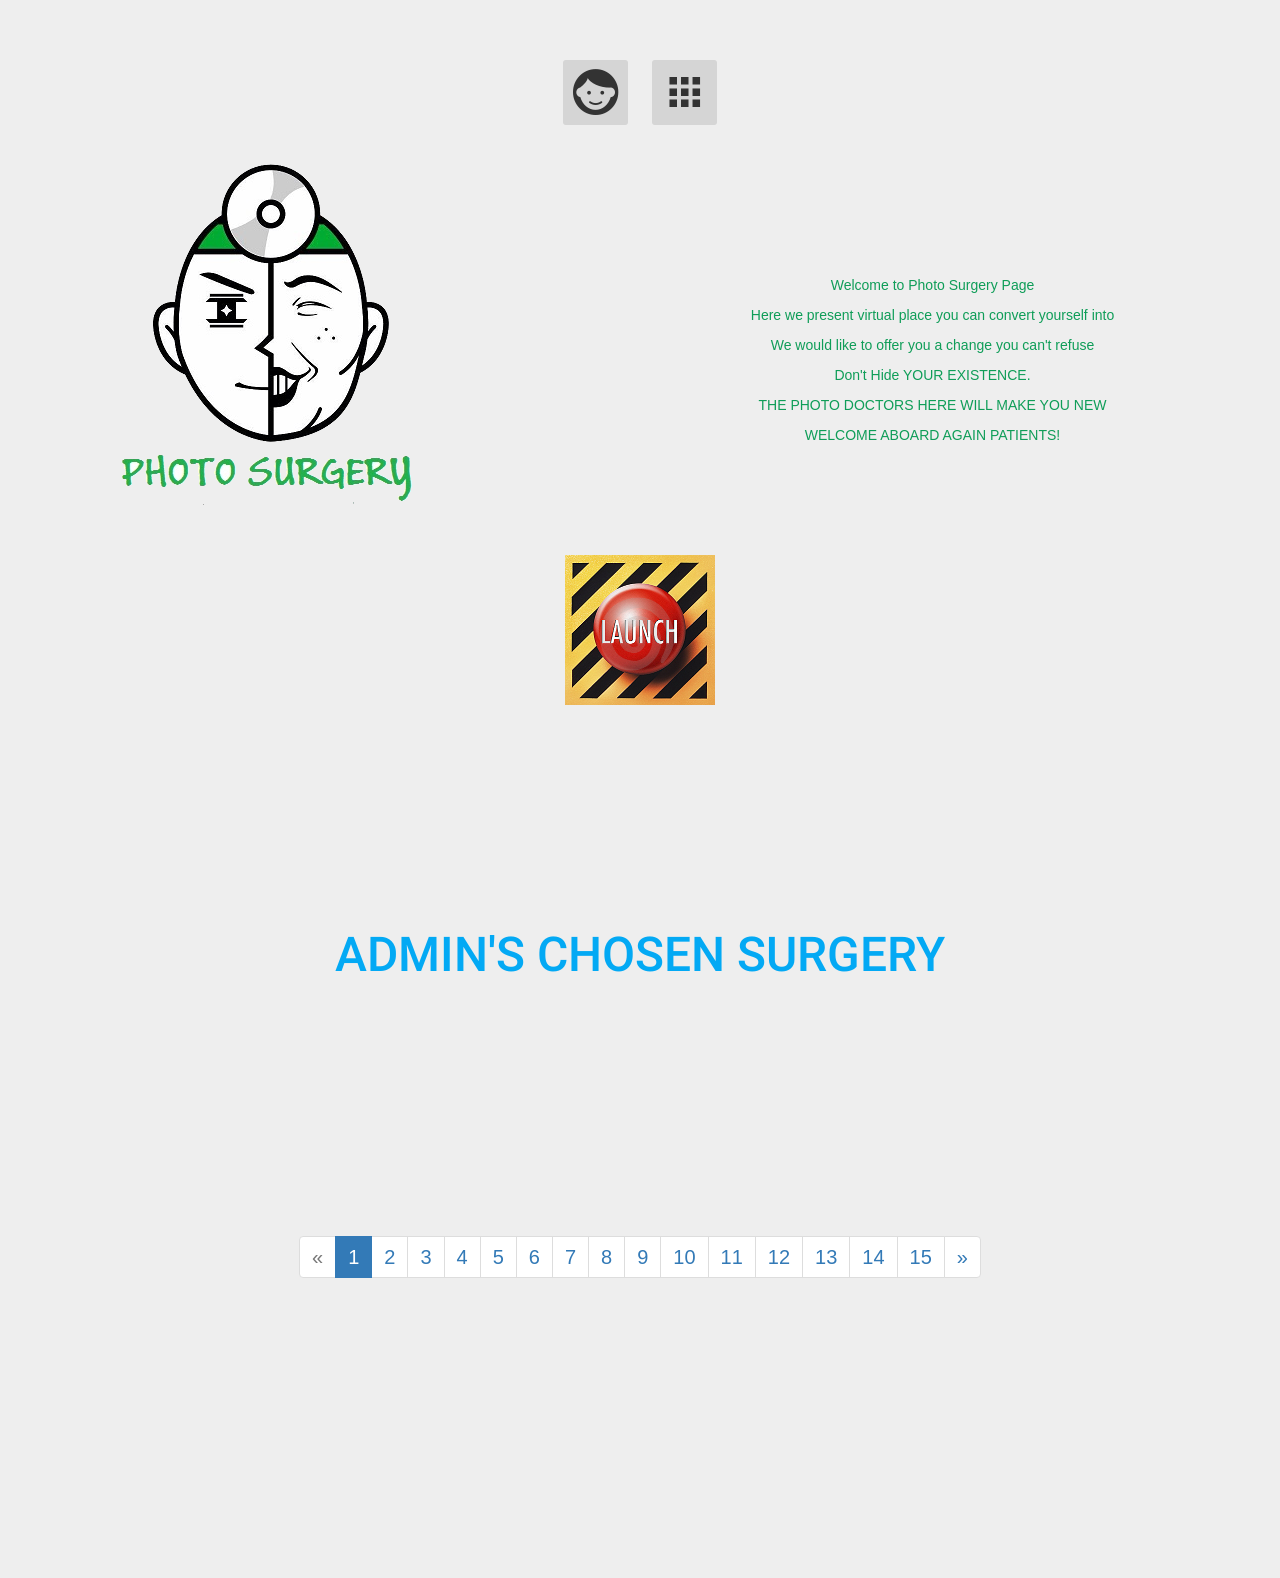
<file: WebContent/AdminPage.html>
<!DOCTYPE hmtl>
<html>
  <head>
    <title>
      Photographic Surgery
    </title>
    <link href="bootstrap-3.3.2-dist/css/bootstrap.min.css" rel="stylesheet">
    <link href="css/roboto.min.css" rel="stylesheet">
    <link href="css/material-fullpalette.min.css" rel="stylesheet">
    <link href="css/ripples.min.css" rel="stylesheet">
    <link href="snackbarjs/dist/snackbar.min.css" rel="stylesheet">
    <meta name="viewport" content="width=device-width, initial-scale=1">
    <link rel="stylesheet" href="css/style.css" type="text/css">

    <style>
            body{padding-top:50px}#banner{border-bottom:none}.page-header h1{font-size:4em}.bs-docs-section{margin-top:8em}.bs-component{position:relative}.bs-component .modal{position:relative;top:auto;right:auto;left:auto;bottom:auto;z-index:1;display:block}.bs-component .modal-dialog{width:90%}.bs-component .popover{position:relative;display:inline-block;width:220px;margin:20px}#source-button{position:absolute;top:0;right:0;z-index:100;font-weight:bold;padding: 5px 10px;}.progress{margin-bottom:10px}footer{margin:5em 0}footer li{float:left;margin-right:1.5em;margin-bottom:1.5em}footer p{clear:left;margin-bottom:0}.splash{padding:4em 0 0;background-color:#141d27;color:#fff;text-align:center}.splash h1{font-size:4em}.splash #social{margin:2em 0}.splash .alert{margin:2em 0}.section-tout{padding:4em 0 3em;border-bottom:1px solid rgba(0,0,0,0.05);background-color:#eaf1f1}.section-tout .fa{margin-right:.5em}.section-tout p{margin-bottom:3em}.section-preview{padding:4em 0 4em}.section-preview .preview{margin-bottom:4em;background-color:#eaf1f1}.section-preview .preview .image{position:relative}.section-preview .preview .image:before{box-shadow:inset 0 0 0 1px rgba(0,0,0,0.1);position:absolute;top:0;left:0;width:100%;height:100%;content:"";pointer-events:none}.section-preview .preview .options{padding:1em 2em 2em;border:1px solid rgba(0,0,0,0.05);border-top:none;text-align:center}.section-preview .preview .options p{margin-bottom:2em}.section-preview .dropdown-menu{text-align:left}.section-preview .lead{margin-bottom:2em}@media (max-width:767px){.section-preview .image img{width:100%}}.sponsor{text-align:center}.sponsor a:hover{text-decoration:none}@media (max-width:767px){#banner{margin-bottom:2em;text-align:center}}
            .infobox .btn-sup { color: rgba(0,0,0,0.5); font-weight: bold; font-size: 15px; line-height: 30px; }
            .infobox .btn-sup img { opacity: 0.5; height: 30px;}
            .infobox .btn-sup span { padding-left: 10px; position: relative; top: 2px; }
            .icons-material .row { margin-bottom: 20px; }
            .icons-material .col-xs-2 { text-align: center; }
            .icons-material i { font-size: 34pt; }

            .icon-preview {
                display: inline-block;
                padding: 10px;
                margin: 10px;
                background: #D5D5D5;
                border-radius: 3px;
                cursor: pointer;
            }
            .icon-preview span {
                display: none;
                position: absolute;
                background: black;
                color: #EEE;
                padding: 5px 8px;
                font-size: 15px;
                font-family: Roboto;
                border-radius: 2px;
                z-index: 10;
            }
            .icon-preview:hover i { color: #4285f4; }
            .icon-preview:hover span { display: block; cursor: text; }

        </style>
  </head>

  <body>
     <div class="row">
     	<div class="bs-component icons-material" align= "center" >
  	 		<div class="icon-preview"><i class="mdi-action-face-unlock"></i><span></span></div>
  	 		<div class="icon-preview"><i class="mdi-navigation-apps"></i><span>mdi-navigation-apps</span></div>
  	 	</div>
  	 </div>	
  			
    <div class="container">
      <div class="row">
     
       <div class="col-lg-6 col-md-6 col-sm-6">
         <img src="image/camera.png"">
       </div>
       <div class="col-lg-6">
             <div class="bs-component" align = "center">
                 <br><br><br><br><br><br><br>
                 <p class="text-success">Welcome to Photo Surgery Page</p>
                 <p class="text-success">Here we present virtual place you can convert yourself into</p>
                 <p class="text-success">We would like to offer you a change you can't refuse</p>
                 <p class="text-success">Don't Hide YOUR EXISTENCE. </p>
                 <p class="text-success">THE PHOTO DOCTORS HERE WILL MAKE YOU NEW</p>
                 <p class="text-success">WELCOME ABOARD AGAIN PATIENTS!</p>
            </div>
      </div>      
      </div>
      <div class="row" align="middle" >
     
     	<h1 class="bs-component">
             <img src="image/Request.jpg" width= "150" height = "150">  	
             <br><br><br><br><br><br>
             <a href="javascript:void(0)" class="btn btn-flat btn-info" ><font size="25">Admin's Chosen SURGERY</font></a>
             <br><br><br><br><br><br>
         </h1>
      </div>
      <div class="row" align="middle">
      
                    
                       <div class="bs-component">
                            <ul class="pagination">
                                <li class="disabled"><a href="javascript:void(0)">&laquo;</a></li>
                                <li class="active"><a href="javascript:void(0)">1</a></li>
                                <li ><a href="javascript:void(0)">2</a></li>
                                <li><a href="javascript:void(0)">3</a></li>
                                <li><a href="javascript:void(0)">4</a></li>
                                <li><a href="javascript:void(0)">5</a></li>
                                <li><a href="javascript:void(0)">6</a></li>
                                <li><a href="javascript:void(0)">7</a></li>
                                <li><a href="javascript:void(0)">8</a></li>
                                <li><a href="javascript:void(0)">9</a></li>
                                <li><a href="javascript:void(0)">10</a></li>
                                <li><a href="javascript:void(0)">11</a></li>
                                <li><a href="javascript:void(0)">12</a></li>
                                <li><a href="javascript:void(0)">13</a></li>
                                <li><a href="javascript:void(0)">14</a></li>
                                <li><a href="javascript:void(0)">15</a></li>
                                
                                <li><a href="javascript:void(0)">&raquo;</a></li>
                            </ul>
                            <br><br><br><br><br><br><br><br><br><br><br><br><br><br><br>
                        </div>
                        
                        
                        
    </div>
    </div>  
      
    </div>

    <script src="js/registering.js"></script>
    <script src="js/jquery-1.11.2.min.js"></script>
    <script src="bootstrap-3.3.2-dist/js/bootstrap.min.js"></script>
    <script src="js/ripples.min.js"></script>
    <script src="js/material.min.js"></script>
    <script src="snackbarjs/dist/snackbar.min.js"></script>
    <script src="noUiSlider.7.0.10/jquery.nouislider.min.js"></script> 
    <script>
      $(document).ready(function() {
                // This command is used to initialize some elements and make them work properly
        $.material.init();
      });
    </script>
    
  </body>
</html>
</file>
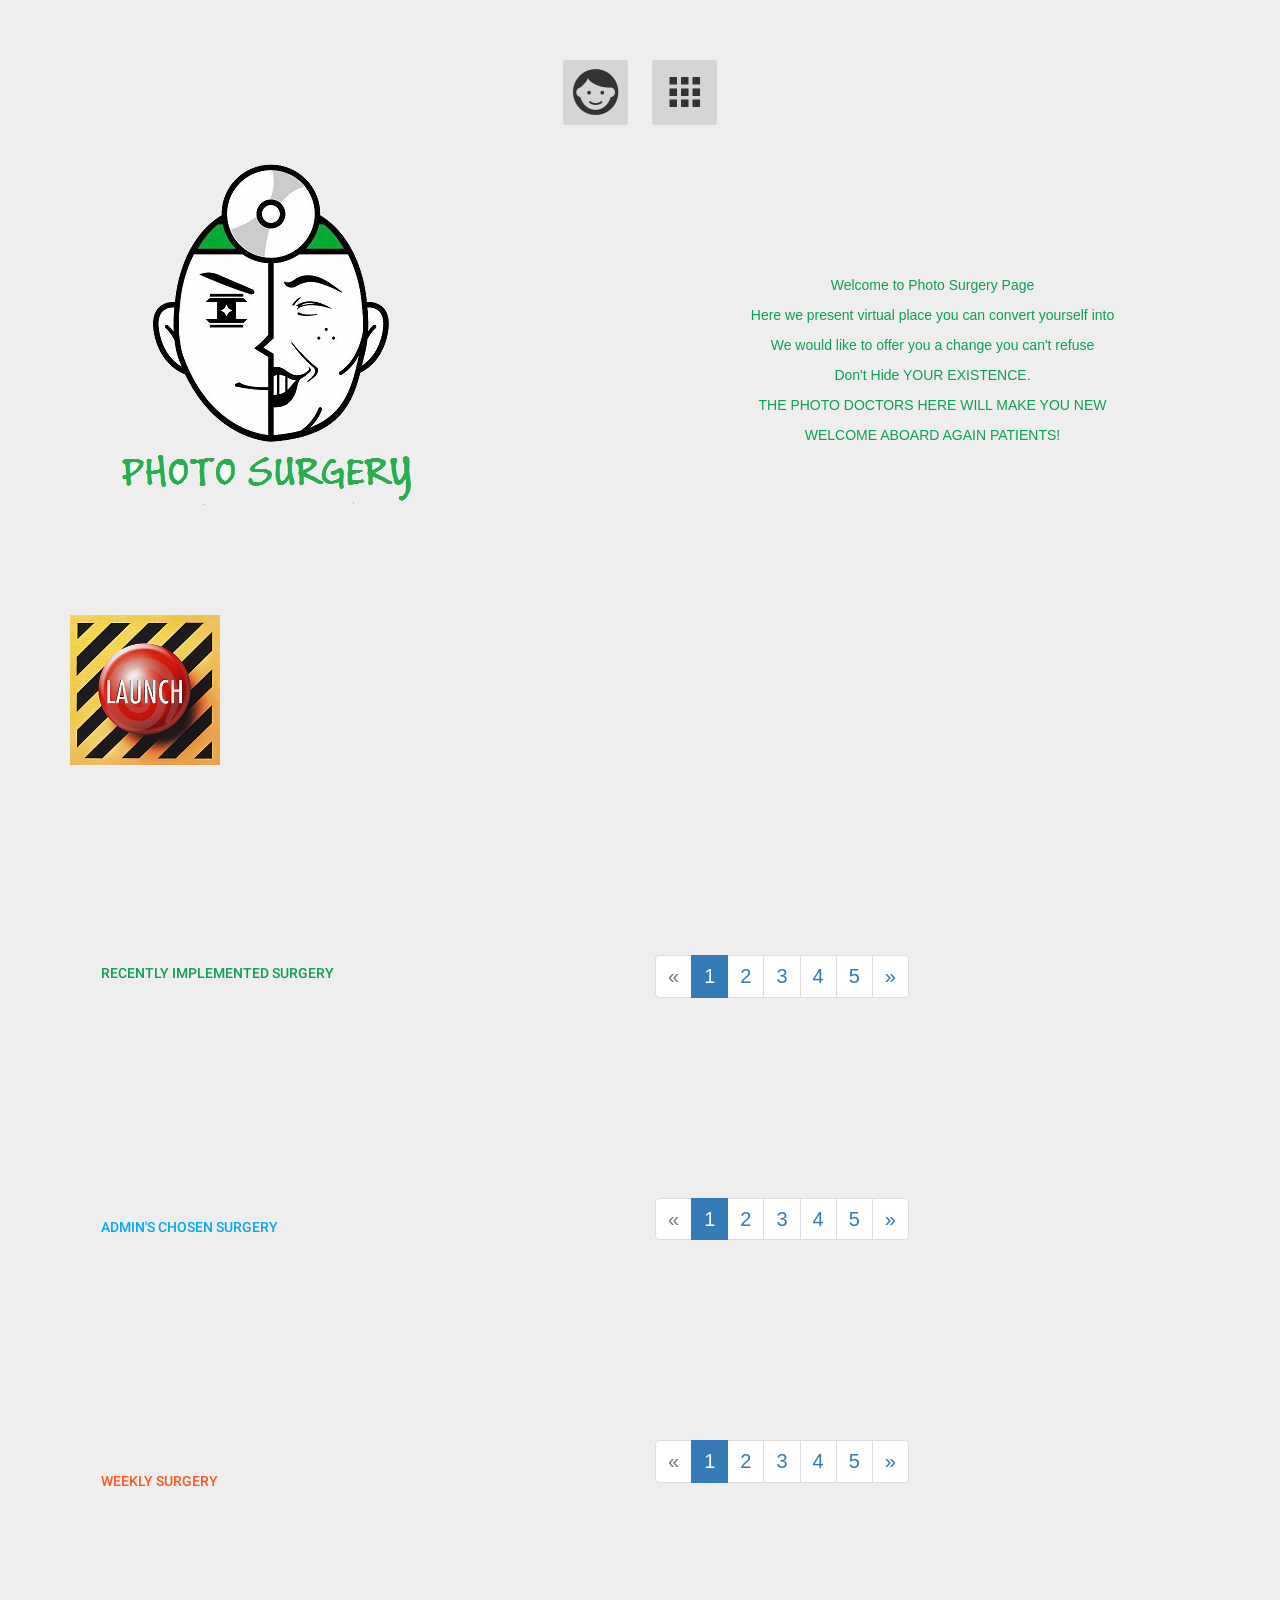
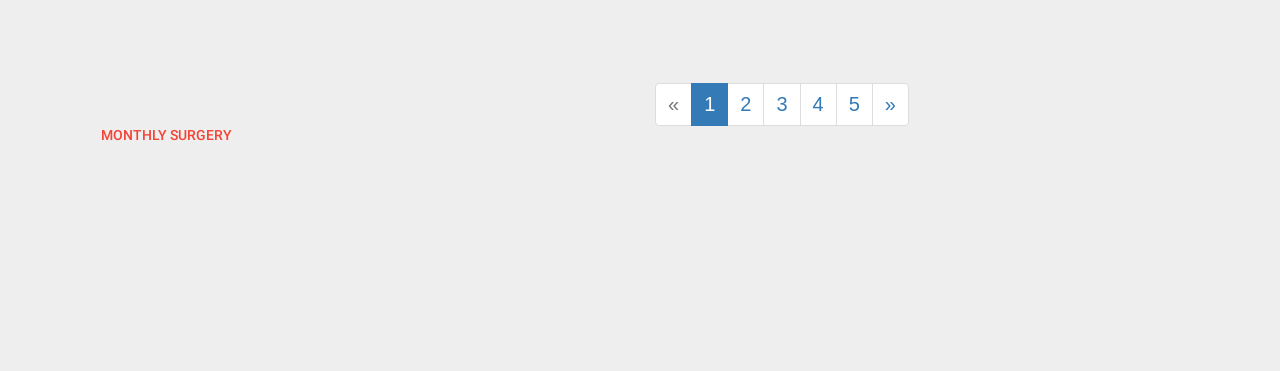
<file: WebContent/MainPage.html>
<!DOCTYPE hmtl>
<html>
  <head>
    <title>
      Photographic Surgery
    </title>
    <link href="bootstrap-3.3.2-dist/css/bootstrap.min.css" rel="stylesheet">
    <link href="css/roboto.min.css" rel="stylesheet">
    <link href="css/material-fullpalette.min.css" rel="stylesheet">
    <link href="css/ripples.min.css" rel="stylesheet">
    <link href="snackbarjs/dist/snackbar.min.css" rel="stylesheet">
    <meta name="viewport" content="width=device-width, initial-scale=1">
    <link rel="stylesheet" href="css/style.css" type="text/css">

    <style>
            body{padding-top:50px}#banner{border-bottom:none}.page-header h1{font-size:4em}.bs-docs-section{margin-top:8em}.bs-component{position:relative}.bs-component .modal{position:relative;top:auto;right:auto;left:auto;bottom:auto;z-index:1;display:block}.bs-component .modal-dialog{width:90%}.bs-component .popover{position:relative;display:inline-block;width:220px;margin:20px}#source-button{position:absolute;top:0;right:0;z-index:100;font-weight:bold;padding: 5px 10px;}.progress{margin-bottom:10px}footer{margin:5em 0}footer li{float:left;margin-right:1.5em;margin-bottom:1.5em}footer p{clear:left;margin-bottom:0}.splash{padding:4em 0 0;background-color:#141d27;color:#fff;text-align:center}.splash h1{font-size:4em}.splash #social{margin:2em 0}.splash .alert{margin:2em 0}.section-tout{padding:4em 0 3em;border-bottom:1px solid rgba(0,0,0,0.05);background-color:#eaf1f1}.section-tout .fa{margin-right:.5em}.section-tout p{margin-bottom:3em}.section-preview{padding:4em 0 4em}.section-preview .preview{margin-bottom:4em;background-color:#eaf1f1}.section-preview .preview .image{position:relative}.section-preview .preview .image:before{box-shadow:inset 0 0 0 1px rgba(0,0,0,0.1);position:absolute;top:0;left:0;width:100%;height:100%;content:"";pointer-events:none}.section-preview .preview .options{padding:1em 2em 2em;border:1px solid rgba(0,0,0,0.05);border-top:none;text-align:center}.section-preview .preview .options p{margin-bottom:2em}.section-preview .dropdown-menu{text-align:left}.section-preview .lead{margin-bottom:2em}@media (max-width:767px){.section-preview .image img{width:100%}}.sponsor{text-align:center}.sponsor a:hover{text-decoration:none}@media (max-width:767px){#banner{margin-bottom:2em;text-align:center}}
            .infobox .btn-sup { color: rgba(0,0,0,0.5); font-weight: bold; font-size: 15px; line-height: 30px; }
            .infobox .btn-sup img { opacity: 0.5; height: 30px;}
            .infobox .btn-sup span { padding-left: 10px; position: relative; top: 2px; }
            .icons-material .row { margin-bottom: 20px; }
            .icons-material .col-xs-2 { text-align: center; }
            .icons-material i { font-size: 34pt; }

            .icon-preview {
                display: inline-block;
                padding: 10px;
                margin: 10px;
                background: #D5D5D5;
                border-radius: 3px;
                cursor: pointer;
            }
            .icon-preview span {
                display: none;
                position: absolute;
                background: black;
                color: #EEE;
                padding: 5px 8px;
                font-size: 15px;
                font-family: Roboto;
                border-radius: 2px;
                z-index: 10;
            }
            .icon-preview:hover i { color: #4285f4; }
            .icon-preview:hover span { display: block; cursor: text; }

        </style>
  </head>

  <body>
     <div class="row">
     	<div class="bs-component icons-material" align= "center" >
  	 		<div class="icon-preview"><i class="mdi-action-face-unlock"></i><span></span></div>
  	 		<div class="icon-preview"><i class="mdi-navigation-apps"></i><span>mdi-navigation-apps</span></div>
  	 	</div>
  	 </div>	
  			
    <div class="container">
      <div class="row">
     
       <div class="col-lg-6 col-md-6 col-sm-6">
         <img src="image/camera.png">
       </div>
       <div class="col-lg-6">
             <div class="bs-component" align = "center">
                 <br><br><br><br><br><br><br>
                 <p class="text-success">Welcome to Photo Surgery Page</p>
                 <p class="text-success">Here we present virtual place you can convert yourself into</p>
                 <p class="text-success">We would like to offer you a change you can't refuse</p>
                 <p class="text-success">Don't Hide YOUR EXISTENCE. </p>
                 <p class="text-success">THE PHOTO DOCTORS HERE WILL MAKE YOU NEW</p>
                 <p class="text-success">WELCOME ABOARD AGAIN PATIENTS!</p>
            </div>
      </div>      
      </div>
      <div class="row" float = "left">
     
      <div class="col-lg-6 col-md-6 col-sm-6" >
      <br><br><br><br>
         <img src="image/Request.jpg" width= "150" height = "150"  >
         <br><br><br><br><br><br><br><br><br>
         
          <h1 class="bs-component">
            
             <a href="javascript:void(0)" class="btn btn-flat btn-success">RECENTLY IMPLEMENTED SURGERY</a>
             <br><br><br><br><br><br>
             <a href="javascript:void(0)" class="btn btn-flat btn-info">Admin's Chosen SURGERY</a>
             <br><br><br><br><br><br>
             <a href="javascript:void(0)" class="btn btn-flat btn-warning">Weekly SURGERY</a>
             <br><br><br><br><br><br>
             <a href="javascript:void(0)" class="btn btn-flat btn-danger">Monthly SURGERY</a>         
             <br><br><br><br><br><br>
          </h1>
        
      </div>
      
    <div class="row" >
    <br><br><br><br><br><br><br><br><br><br><br><br><br><br><br><br><br><br><br><br>
                    <div class="col-lg-4">
                        <div class="bs-component">
                            <ul class="pagination">
                                <li class="disabled"><a href="javascript:void(0)">&laquo;</a></li>
                                <li class="active"><a href="javascript:void(0)">1</a></li>
                                <li><a href="javascript:void(0)">2</a></li>
                                <li><a href="javascript:void(0)">3</a></li>
                                <li><a href="javascript:void(0)">4</a></li>
                                <li><a href="javascript:void(0)">5</a></li>
                                <li><a href="javascript:void(0)">&raquo;</a></li>
                            </ul>
                            <br><br><br><br><br><br><br><br><br>
                        </div>
                        <div class="bs-component">
                            <ul class="pagination">
                                <li class="disabled"><a href="javascript:void(0)">&laquo;</a></li>
                                <li class="active"><a href="javascript:void(0)">1</a></li>
                                <li><a href="javascript:void(0)">2</a></li>
                                <li><a href="javascript:void(0)">3</a></li>
                                <li><a href="javascript:void(0)">4</a></li>
                                <li><a href="javascript:void(0)">5</a></li>
                                <li><a href="javascript:void(0)">&raquo;</a></li>
                            </ul>
                            <br><br><br><br><br><br><br><br><br>
                        </div>
                        <div class="bs-component">
                            <ul class="pagination">
                                <li class="disabled"><a href="javascript:void(0)">&laquo;</a></li>
                                <li class="active"><a href="javascript:void(0)">1</a></li>
                                <li><a href="javascript:void(0)">2</a></li>
                                <li><a href="javascript:void(0)">3</a></li>
                                <li><a href="javascript:void(0)">4</a></li>
                                <li><a href="javascript:void(0)">5</a></li>
                                <li><a href="javascript:void(0)">&raquo;</a></li>
                            </ul>
                            <br><br><br><br><br><br><br><br><br>
                        </div>
                        <div class="bs-component">
                            <ul class="pagination">
                                <li class="disabled"><a href="javascript:void(0)">&laquo;</a></li>
                                <li class="active"><a href="javascript:void(0)">1</a></li>
                                <li><a href="javascript:void(0)">2</a></li>
                                <li><a href="javascript:void(0)">3</a></li>
                                <li><a href="javascript:void(0)">4</a></li>
                                <li><a href="javascript:void(0)">5</a></li>
                                <li><a href="javascript:void(0)">&raquo;</a></li>
                            </ul>
                            <br><br><br><br><br><br><br><br><br>
                        </div>
                        
                        
                    </div>
    </div>  
      
    </div>

    <script src="js/registering.js"></script>
    <script src="js/jquery-1.11.2.min.js"></script>
    <script src="bootstrap-3.3.2-dist/js/bootstrap.min.js"></script>
    <script src="js/ripples.min.js"></script>
    <script src="js/material.min.js"></script>
    <script src="snackbarjs/dist/snackbar.min.js"></script>
    <script src="noUiSlider.7.0.10/jquery.nouislider.min.js"></script> 
    <script>
      $(document).ready(function() {
                // This command is used to initialize some elements and make them work properly
        $.material.init();
      });
    </script>
    
  </body>
</html>
</file>
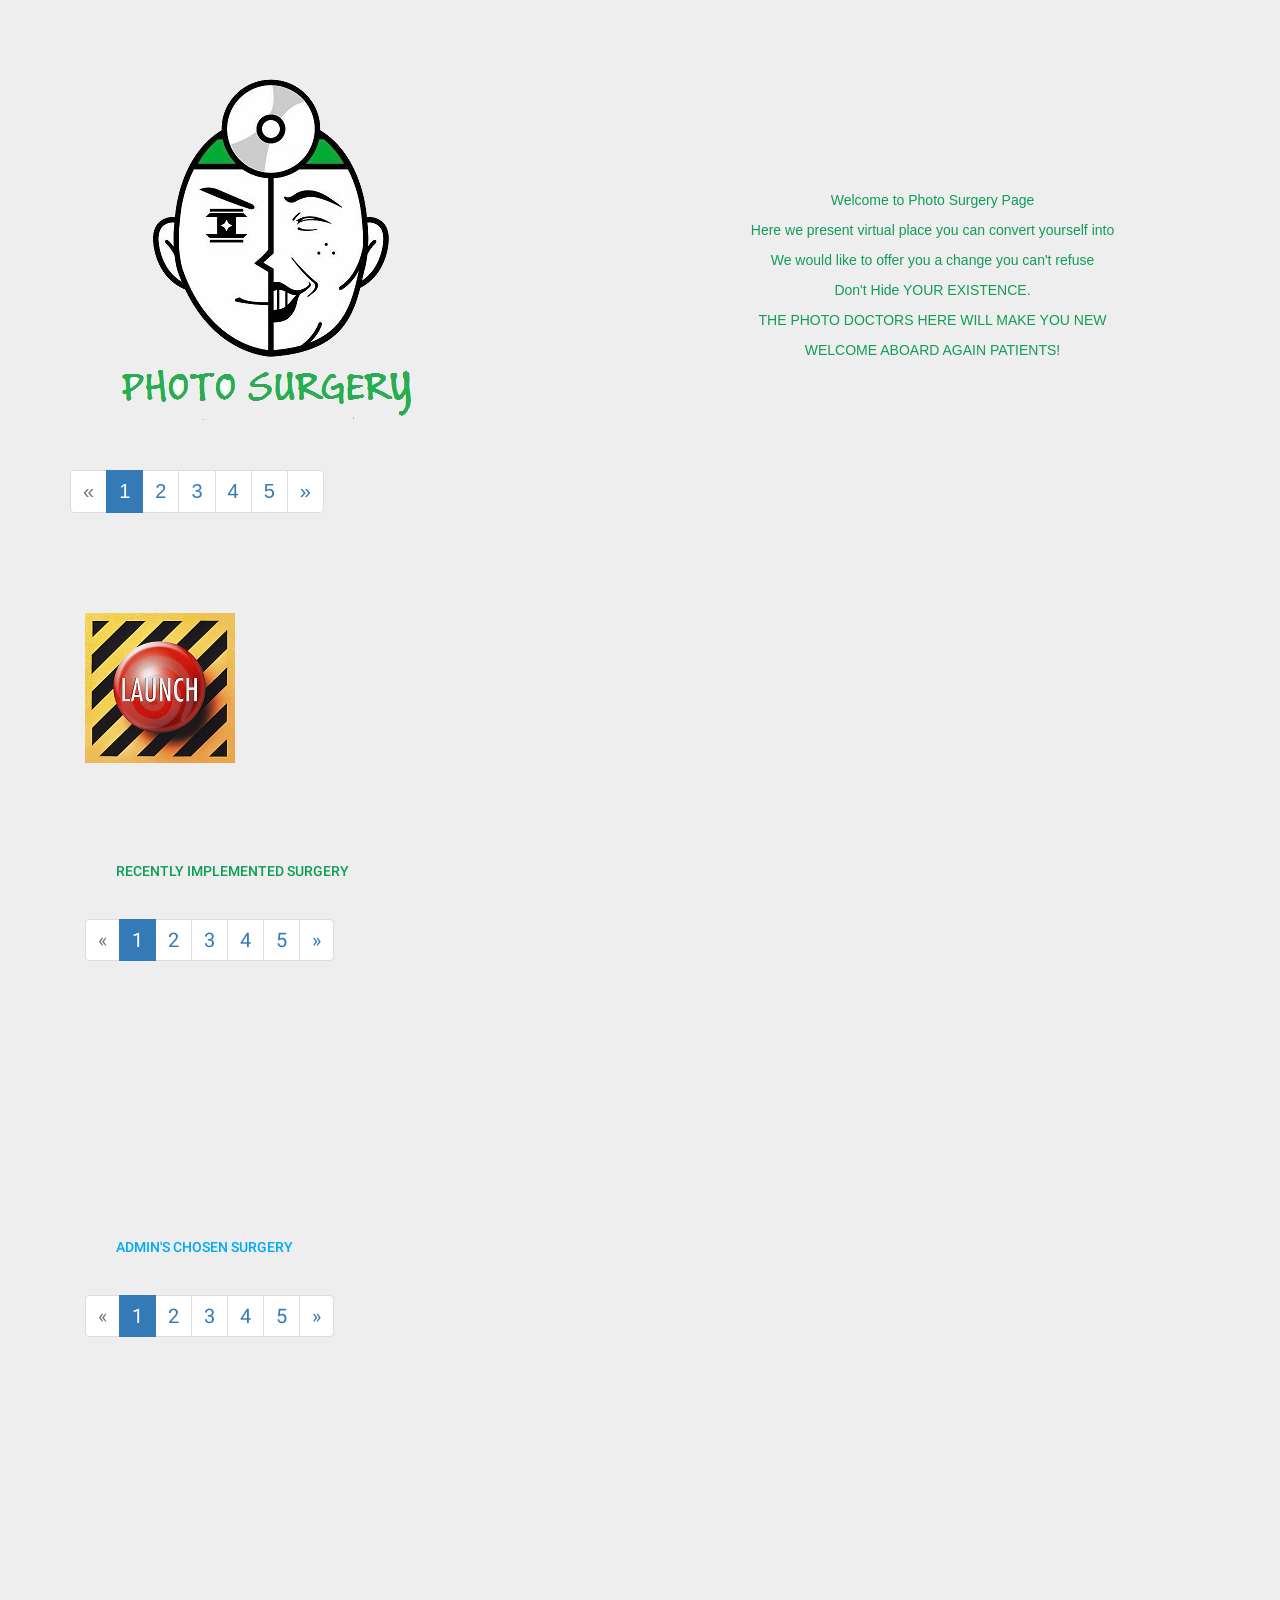
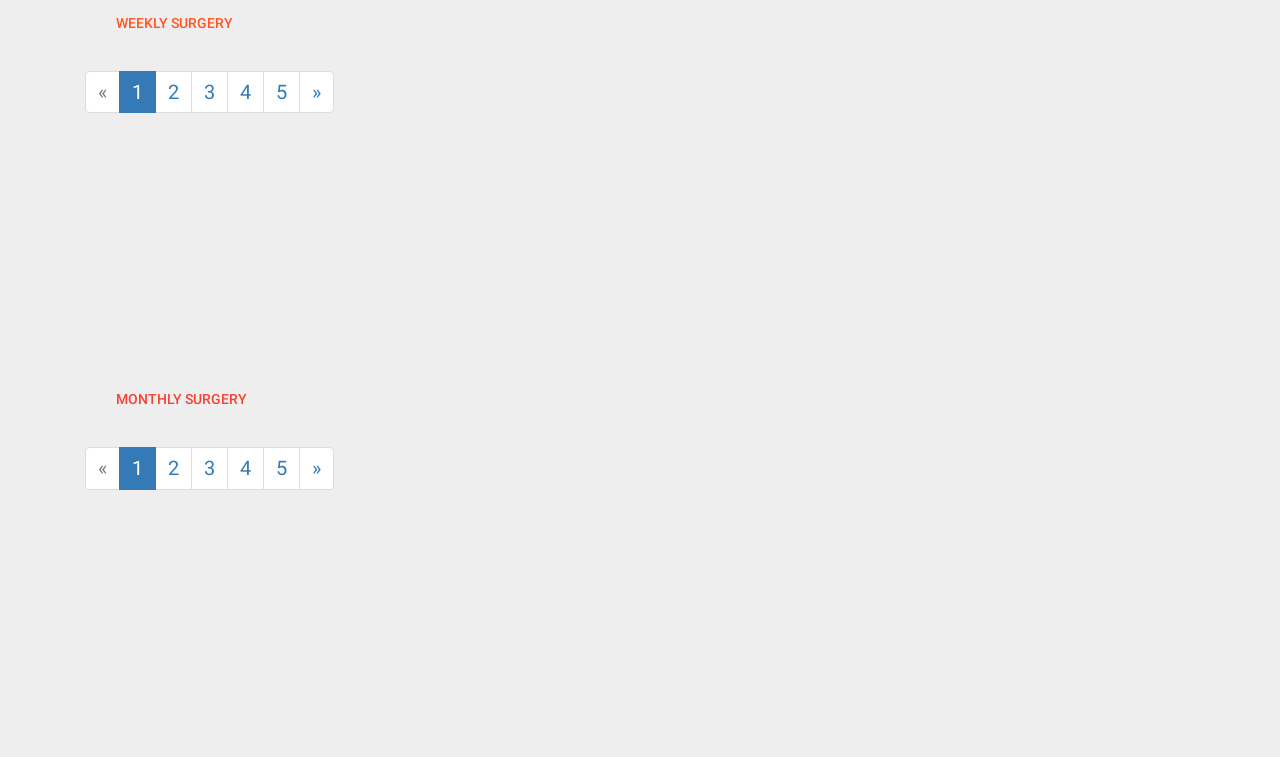
<file: WebContent/sample.html>
<!DOCTYPE hmtl>
<html>
  <head>
    <title>
      Photographic Surgery
    </title>
    <link href="bootstrap-3.3.2-dist/css/bootstrap.min.css" rel="stylesheet">
    <link href="css/roboto.min.css" rel="stylesheet">
    <link href="css/material-fullpalette.min.css" rel="stylesheet">
    <link href="css/ripples.min.css" rel="stylesheet">
    <link href="snackbarjs/dist/snackbar.min.css" rel="stylesheet">
    <meta name="viewport" content="width=device-width, initial-scale=1">
    <link rel="stylesheet" href="css/style.css" type="text/css">

    <style>
            body{padding-top:50px}#banner{border-bottom:none}.page-header h1{font-size:4em}.bs-docs-section{margin-top:8em}.bs-component{position:relative}.bs-component .modal{position:relative;top:auto;right:auto;left:auto;bottom:auto;z-index:1;display:block}.bs-component .modal-dialog{width:90%}.bs-component .popover{position:relative;display:inline-block;width:220px;margin:20px}#source-button{position:absolute;top:0;right:0;z-index:100;font-weight:bold;padding: 5px 10px;}.progress{margin-bottom:10px}footer{margin:5em 0}footer li{float:left;margin-right:1.5em;margin-bottom:1.5em}footer p{clear:left;margin-bottom:0}.splash{padding:4em 0 0;background-color:#141d27;color:#fff;text-align:center}.splash h1{font-size:4em}.splash #social{margin:2em 0}.splash .alert{margin:2em 0}.section-tout{padding:4em 0 3em;border-bottom:1px solid rgba(0,0,0,0.05);background-color:#eaf1f1}.section-tout .fa{margin-right:.5em}.section-tout p{margin-bottom:3em}.section-preview{padding:4em 0 4em}.section-preview .preview{margin-bottom:4em;background-color:#eaf1f1}.section-preview .preview .image{position:relative}.section-preview .preview .image:before{box-shadow:inset 0 0 0 1px rgba(0,0,0,0.1);position:absolute;top:0;left:0;width:100%;height:100%;content:"";pointer-events:none}.section-preview .preview .options{padding:1em 2em 2em;border:1px solid rgba(0,0,0,0.05);border-top:none;text-align:center}.section-preview .preview .options p{margin-bottom:2em}.section-preview .dropdown-menu{text-align:left}.section-preview .lead{margin-bottom:2em}@media (max-width:767px){.section-preview .image img{width:100%}}.sponsor{text-align:center}.sponsor a:hover{text-decoration:none}@media (max-width:767px){#banner{margin-bottom:2em;text-align:center}}
            .infobox .btn-sup { color: rgba(0,0,0,0.5); font-weight: bold; font-size: 15px; line-height: 30px; }
            .infobox .btn-sup img { opacity: 0.5; height: 30px;}
            .infobox .btn-sup span { padding-left: 10px; position: relative; top: 2px; }
            .icons-material .row { margin-bottom: 20px; }
            .icons-material .col-xs-2 { text-align: center; }
            .icons-material i { font-size: 34pt; }

            .icon-preview {
                display: inline-block;
                padding: 10px;
                margin: 10px;
                background: #D5D5D5;
                border-radius: 3px;
                cursor: pointer;
            }
            .icon-preview span {
                display: none;
                position: absolute;
                background: black;
                color: #EEE;
                padding: 5px 8px;
                font-size: 15px;
                font-family: Roboto;
                border-radius: 2px;
                z-index: 10;
            }
            .icon-preview:hover i { color: #4285f4; }
            .icon-preview:hover span { display: block; cursor: text; }

        </style>
  </head>

  <body>
    <div class="container">
      <div class="row">
     
       <div class="col-lg-6 col-md-6 col-sm-6">
         <img src="image/camera.png">
       </div>
       <div class="col-lg-6">
             <div class="bs-component" align = "center">
                 <br><br><br><br><br><br><br>
                 <p class="text-success">Welcome to Photo Surgery Page</p>
                 <p class="text-success">Here we present virtual place you can convert yourself into</p>
                 <p class="text-success">We would like to offer you a change you can't refuse</p>
                 <p class="text-success">Don't Hide YOUR EXISTENCE. </p>
                 <p class="text-success">THE PHOTO DOCTORS HERE WILL MAKE YOU NEW</p>
                 <p class="text-success">WELCOME ABOARD AGAIN PATIENTS!</p>
            </div>
      </div>      
      </div>
     
      <div class="row">
                    <div class="col-lg-4">
                        
                        <div class="bs-component">
                            <ul class="pagination">
                                <li class="disabled"><a href="javascript:void(0)">&laquo;</a></li>
                                <li class="active"><a href="javascript:void(0)">1</a></li>
                                <li><a href="javascript:void(0)">2</a></li>
                                <li><a href="javascript:void(0)">3</a></li>
                                <li><a href="javascript:void(0)">4</a></li>
                                <li><a href="javascript:void(0)">5</a></li>
                                <li><a href="javascript:void(0)">&raquo;</a></li>
                            </ul>
                        </div>
                    </div>
                    
                </div>
     
     
     <div class="col-lg-6 col-md-6 col-sm-6" >
      <br><br><br><br>
         <img src="image/Request.jpg" width= "150" height = "150"  >
         <br><br><br><br>
         
          <h1 class="bs-component">
            
             <a href="javascript:void(0)" class="btn btn-flat btn-success">RECENTLY IMPLEMENTED SURGERY</a>
             <div class="bs-component">
                            <ul class="pagination">
                                <li class="disabled"><a href="javascript:void(0)">&laquo;</a></li>
                                <li class="active"><a href="javascript:void(0)">1</a></li>
                                <li><a href="javascript:void(0)">2</a></li>
                                <li><a href="javascript:void(0)">3</a></li>
                                <li><a href="javascript:void(0)">4</a></li>
                                <li><a href="javascript:void(0)">5</a></li>
                                <li><a href="javascript:void(0)">&raquo;</a></li>
                            </ul>
             </div>
             <br><br><br><br><br><br>
             <a href="javascript:void(0)" class="btn btn-flat btn-info">Admin's Chosen SURGERY</a>
             <div class="bs-component">
                            <ul class="pagination">
                                <li class="disabled"><a href="javascript:void(0)">&laquo;</a></li>
                                <li class="active"><a href="javascript:void(0)">1</a></li>
                                <li><a href="javascript:void(0)">2</a></li>
                                <li><a href="javascript:void(0)">3</a></li>
                                <li><a href="javascript:void(0)">4</a></li>
                                <li><a href="javascript:void(0)">5</a></li>
                                <li><a href="javascript:void(0)">&raquo;</a></li>
                            </ul>
             </div>
             <br><br><br><br><br><br>
             <a href="javascript:void(0)" class="btn btn-flat btn-warning">Weekly SURGERY</a>
             <div class="bs-component">
                            <ul class="pagination">
                                <li class="disabled"><a href="javascript:void(0)">&laquo;</a></li>
                                <li class="active"><a href="javascript:void(0)">1</a></li>
                                <li><a href="javascript:void(0)">2</a></li>
                                <li><a href="javascript:void(0)">3</a></li>
                                <li><a href="javascript:void(0)">4</a></li>
                                <li><a href="javascript:void(0)">5</a></li>
                                <li><a href="javascript:void(0)">&raquo;</a></li>
                            </ul>
             </div>
             <br><br><br><br><br><br>
             <a href="javascript:void(0)" class="btn btn-flat btn-danger">Monthly SURGERY</a>
             <div class="bs-component">
                            <ul class="pagination">
                                <li class="disabled"><a href="javascript:void(0)">&laquo;</a></li>
                                <li class="active"><a href="javascript:void(0)">1</a></li>
                                <li><a href="javascript:void(0)">2</a></li>
                                <li><a href="javascript:void(0)">3</a></li>
                                <li><a href="javascript:void(0)">4</a></li>
                                <li><a href="javascript:void(0)">5</a></li>
                                <li><a href="javascript:void(0)">&raquo;</a></li>
                            </ul>
             </div>
             <br><br><br><br><br><br>         
            
          </h1>
        
      </div>
     
     
     
     </div>
      
      
      
    </div>

    <script src="js/registering.js"></script>
    <script src="js/jquery-1.11.2.min.js"></script>
    <script src="bootstrap-3.3.2-dist/js/bootstrap.min.js"></script>
    <script src="js/ripples.min.js"></script>
    <script src="js/material.min.js"></script>
    <script src="snackbarjs/dist/snackbar.min.js"></script>
    <script src="noUiSlider.7.0.10/jquery.nouislider.min.js"></script> 
    <script>
      $(document).ready(function() {
                // This command is used to initialize some elements and make them work properly
        $.material.init();
      });
    </script>
    
  </body>
</html>
</file>
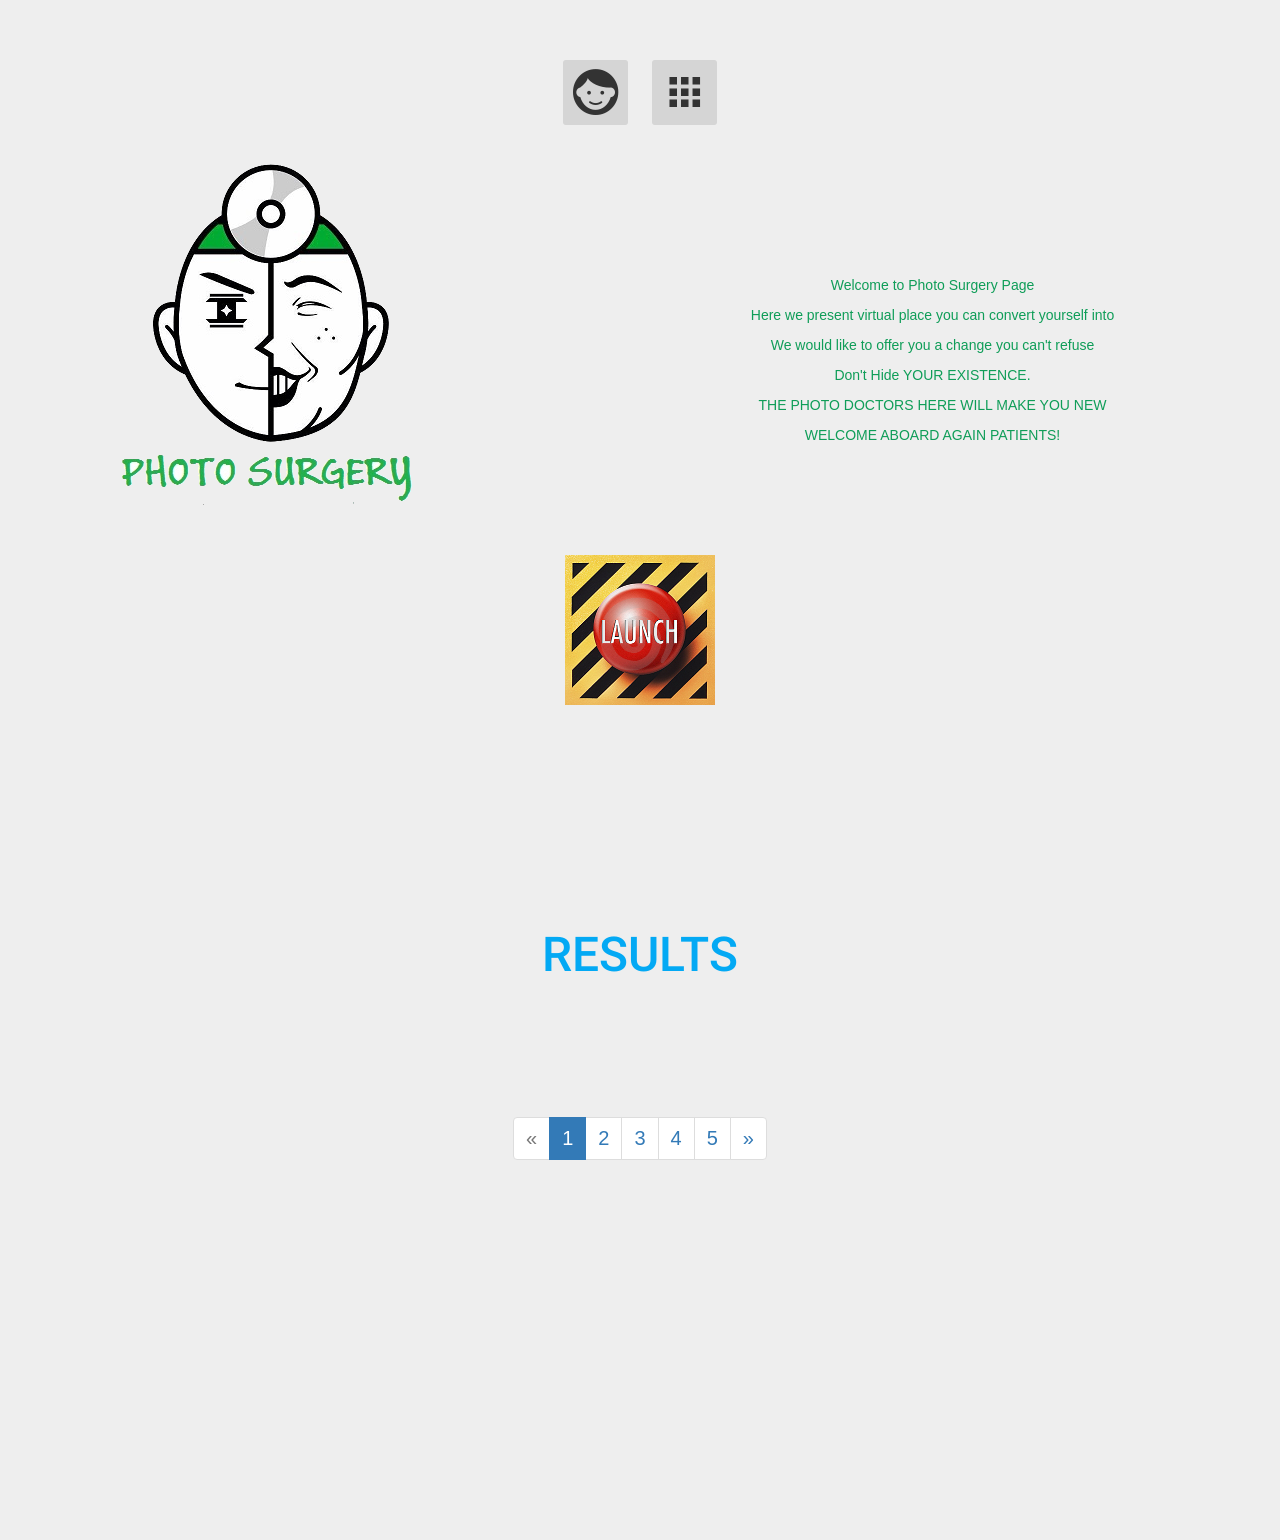
<file: WebContent/Search.html>
<!DOCTYPE hmtl>
<html>
  <head>
    <title>
      Photographic Surgery
    </title>
    <link href="bootstrap-3.3.2-dist/css/bootstrap.min.css" rel="stylesheet">
    <link href="css/roboto.min.css" rel="stylesheet">
    <link href="css/material-fullpalette.min.css" rel="stylesheet">
    <link href="css/ripples.min.css" rel="stylesheet">
    <link href="snackbarjs/dist/snackbar.min.css" rel="stylesheet">
    <meta name="viewport" content="width=device-width, initial-scale=1">
    <link rel="stylesheet" href="css/style.css" type="text/css">

    <style>
            body{padding-top:50px}#banner{border-bottom:none}.page-header h1{font-size:4em}.bs-docs-section{margin-top:8em}.bs-component{position:relative}.bs-component .modal{position:relative;top:auto;right:auto;left:auto;bottom:auto;z-index:1;display:block}.bs-component .modal-dialog{width:90%}.bs-component .popover{position:relative;display:inline-block;width:220px;margin:20px}#source-button{position:absolute;top:0;right:0;z-index:100;font-weight:bold;padding: 5px 10px;}.progress{margin-bottom:10px}footer{margin:5em 0}footer li{float:left;margin-right:1.5em;margin-bottom:1.5em}footer p{clear:left;margin-bottom:0}.splash{padding:4em 0 0;background-color:#141d27;color:#fff;text-align:center}.splash h1{font-size:4em}.splash #social{margin:2em 0}.splash .alert{margin:2em 0}.section-tout{padding:4em 0 3em;border-bottom:1px solid rgba(0,0,0,0.05);background-color:#eaf1f1}.section-tout .fa{margin-right:.5em}.section-tout p{margin-bottom:3em}.section-preview{padding:4em 0 4em}.section-preview .preview{margin-bottom:4em;background-color:#eaf1f1}.section-preview .preview .image{position:relative}.section-preview .preview .image:before{box-shadow:inset 0 0 0 1px rgba(0,0,0,0.1);position:absolute;top:0;left:0;width:100%;height:100%;content:"";pointer-events:none}.section-preview .preview .options{padding:1em 2em 2em;border:1px solid rgba(0,0,0,0.05);border-top:none;text-align:center}.section-preview .preview .options p{margin-bottom:2em}.section-preview .dropdown-menu{text-align:left}.section-preview .lead{margin-bottom:2em}@media (max-width:767px){.section-preview .image img{width:100%}}.sponsor{text-align:center}.sponsor a:hover{text-decoration:none}@media (max-width:767px){#banner{margin-bottom:2em;text-align:center}}
            .infobox .btn-sup { color: rgba(0,0,0,0.5); font-weight: bold; font-size: 15px; line-height: 30px; }
            .infobox .btn-sup img { opacity: 0.5; height: 30px;}
            .infobox .btn-sup span { padding-left: 10px; position: relative; top: 2px; }
            .icons-material .row { margin-bottom: 20px; }
            .icons-material .col-xs-2 { text-align: center; }
            .icons-material i { font-size: 34pt; }

            .icon-preview {
                display: inline-block;
                padding: 10px;
                margin: 10px;
                background: #D5D5D5;
                border-radius: 3px;
                cursor: pointer;
            }
            .icon-preview span {
                display: none;
                position: absolute;
                background: black;
                color: #EEE;
                padding: 5px 8px;
                font-size: 15px;
                font-family: Roboto;
                border-radius: 2px;
                z-index: 10;
            }
            .icon-preview:hover i { color: #4285f4; }
            .icon-preview:hover span { display: block; cursor: text; }

        </style>
  </head>

  <body>
     <div class="row">
     	<div class="bs-component icons-material" align= "center" >
  	 		<div class="icon-preview"><i class="mdi-action-face-unlock"></i><span></span></div>
  	 		<div class="icon-preview"><i class="mdi-navigation-apps"></i><span>mdi-navigation-apps</span></div>
  	 	</div>
  	 </div>	
  			
    <div class="container">
      <div class="row">
     
       <div class="col-lg-6 col-md-6 col-sm-6">
         <a href= "MainPage.jsp"><img src="image/camera.png"></a>       
       </div>
       <div class="col-lg-6">
             <div class="bs-component" align = "center">
                 <br><br><br><br><br><br><br>
                 <p class="text-success">Welcome to Photo Surgery Page</p>
                 <p class="text-success">Here we present virtual place you can convert yourself into</p>
                 <p class="text-success">We would like to offer you a change you can't refuse</p>
                 <p class="text-success">Don't Hide YOUR EXISTENCE. </p>
                 <p class="text-success">THE PHOTO DOCTORS HERE WILL MAKE YOU NEW</p>
                 <p class="text-success">WELCOME ABOARD AGAIN PATIENTS!</p>
            </div>
      </div>      
      </div>
      <div class="row" align="middle" >
     
     	<h1 class="bs-component">
             <a href = "request.jsp"><img src="image/Request.jpg" width= "150" height = "150"  ></a> 	
             <br><br><br><br><br><br>
             <a href="javascript:void(0)" class="btn btn-flat btn-info" ><font size="25">Results</font></a>
             <br><br><br>
         </h1>
      </div>
      <div class="row" align="middle">
      
                    
                       <div class="bs-component">
                            <ul class="pagination">
                                <li class="disabled"><a href="javascript:void(0)">&laquo;</a></li>
                                <li class="active"><a href="javascript:void(0)">1</a></li>
                                <li ><a href="javascript:void(0)">2</a></li>
                                <li><a href="javascript:void(0)">3</a></li>
                                <li><a href="javascript:void(0)">4</a></li>
                                <li><a href="javascript:void(0)">5</a></li>
                                
                                
                                <li><a href="javascript:void(0)">&raquo;</a></li>
                            </ul>
                            <br><br><br><br><br><br><br><br><br><br><br><br><br><br><br><br><br><br><br>
                        </div>
                        
                        
                        
    </div>
    </div>  
      
    </div>

    <script src="js/registering.js"></script>
    <script src="js/jquery-1.11.2.min.js"></script>
    <script src="bootstrap-3.3.2-dist/js/bootstrap.min.js"></script>
    <script src="js/ripples.min.js"></script>
    <script src="js/material.min.js"></script>
    <script src="snackbarjs/dist/snackbar.min.js"></script>
    <script src="noUiSlider.7.0.10/jquery.nouislider.min.js"></script> 
    <script>
      $(document).ready(function() {
                // This command is used to initialize some elements and make them work properly
        $.material.init();
      });
    </script>
    
  </body>
</html>
</file>
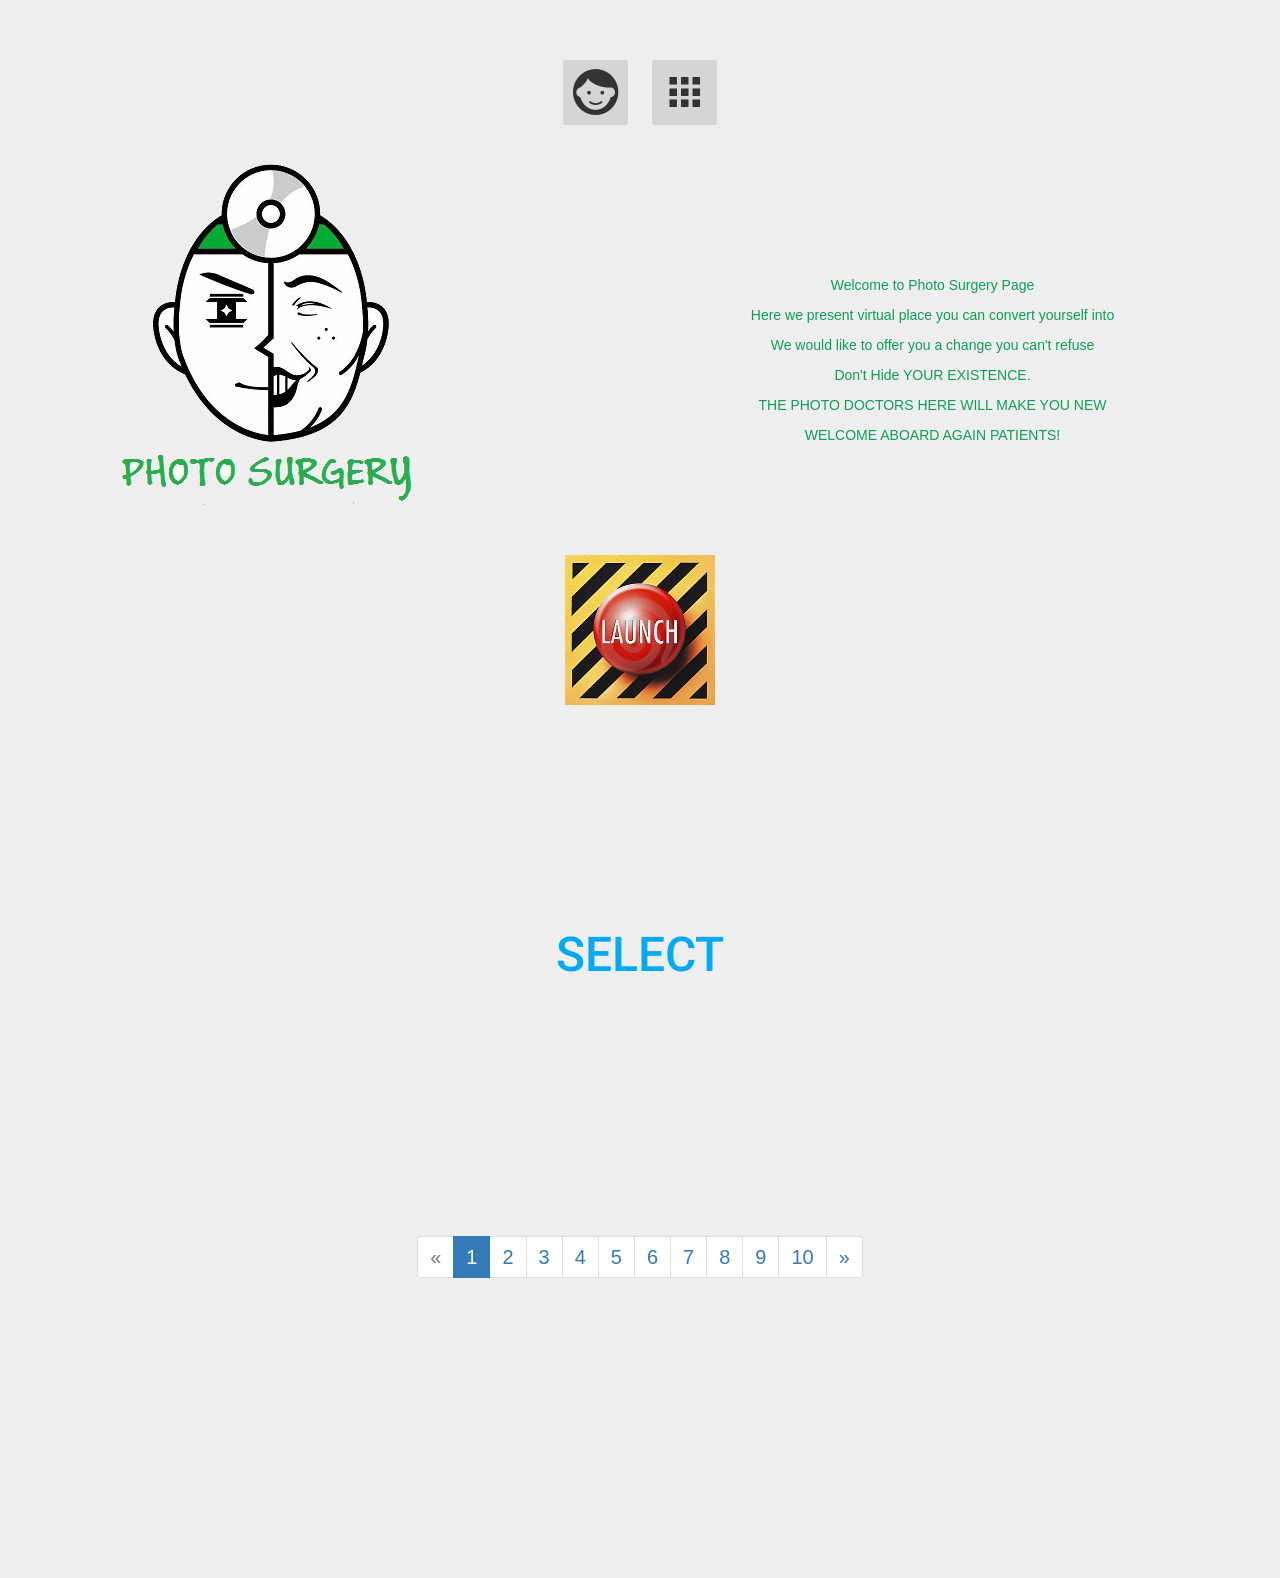
<file: WebContent/Select.html>
<!DOCTYPE hmtl>
<html>
  <head>
    <title>
      Photographic Surgery
    </title>
    <link href="bootstrap-3.3.2-dist/css/bootstrap.min.css" rel="stylesheet">
    <link href="css/roboto.min.css" rel="stylesheet">
    <link href="css/material-fullpalette.min.css" rel="stylesheet">
    <link href="css/ripples.min.css" rel="stylesheet">
    <link href="snackbarjs/dist/snackbar.min.css" rel="stylesheet">
    <meta name="viewport" content="width=device-width, initial-scale=1">
    <link rel="stylesheet" href="css/style.css" type="text/css">

    <style>
            body{padding-top:50px}#banner{border-bottom:none}.page-header h1{font-size:4em}.bs-docs-section{margin-top:8em}.bs-component{position:relative}.bs-component .modal{position:relative;top:auto;right:auto;left:auto;bottom:auto;z-index:1;display:block}.bs-component .modal-dialog{width:90%}.bs-component .popover{position:relative;display:inline-block;width:220px;margin:20px}#source-button{position:absolute;top:0;right:0;z-index:100;font-weight:bold;padding: 5px 10px;}.progress{margin-bottom:10px}footer{margin:5em 0}footer li{float:left;margin-right:1.5em;margin-bottom:1.5em}footer p{clear:left;margin-bottom:0}.splash{padding:4em 0 0;background-color:#141d27;color:#fff;text-align:center}.splash h1{font-size:4em}.splash #social{margin:2em 0}.splash .alert{margin:2em 0}.section-tout{padding:4em 0 3em;border-bottom:1px solid rgba(0,0,0,0.05);background-color:#eaf1f1}.section-tout .fa{margin-right:.5em}.section-tout p{margin-bottom:3em}.section-preview{padding:4em 0 4em}.section-preview .preview{margin-bottom:4em;background-color:#eaf1f1}.section-preview .preview .image{position:relative}.section-preview .preview .image:before{box-shadow:inset 0 0 0 1px rgba(0,0,0,0.1);position:absolute;top:0;left:0;width:100%;height:100%;content:"";pointer-events:none}.section-preview .preview .options{padding:1em 2em 2em;border:1px solid rgba(0,0,0,0.05);border-top:none;text-align:center}.section-preview .preview .options p{margin-bottom:2em}.section-preview .dropdown-menu{text-align:left}.section-preview .lead{margin-bottom:2em}@media (max-width:767px){.section-preview .image img{width:100%}}.sponsor{text-align:center}.sponsor a:hover{text-decoration:none}@media (max-width:767px){#banner{margin-bottom:2em;text-align:center}}
            .infobox .btn-sup { color: rgba(0,0,0,0.5); font-weight: bold; font-size: 15px; line-height: 30px; }
            .infobox .btn-sup img { opacity: 0.5; height: 30px;}
            .infobox .btn-sup span { padding-left: 10px; position: relative; top: 2px; }
            .icons-material .row { margin-bottom: 20px; }
            .icons-material .col-xs-2 { text-align: center; }
            .icons-material i { font-size: 34pt; }

            .icon-preview {
                display: inline-block;
                padding: 10px;
                margin: 10px;
                background: #D5D5D5;
                border-radius: 3px;
                cursor: pointer;
            }
            .icon-preview span {
                display: none;
                position: absolute;
                background: black;
                color: #EEE;
                padding: 5px 8px;
                font-size: 15px;
                font-family: Roboto;
                border-radius: 2px;
                z-index: 10;
            }
            .icon-preview:hover i { color: #4285f4; }
            .icon-preview:hover span { display: block; cursor: text; }

        </style>
  </head>

  <body>
     <div class="row">
     	<div class="bs-component icons-material" align= "center" >
  	 		<div class="icon-preview"><i class="mdi-action-face-unlock"></i><span></span></div>
  	 		<div class="icon-preview"><i class="mdi-navigation-apps"></i><span>mdi-navigation-apps</span></div>
  	 	</div>
  	 </div>	
  			
    <div class="container">
      <div class="row">
     
       <div class="col-lg-6 col-md-6 col-sm-6">
         <img src="image/camera.png"">
       </div>
       <div class="col-lg-6">
             <div class="bs-component" align = "center">
                 <br><br><br><br><br><br><br>
                 <p class="text-success">Welcome to Photo Surgery Page</p>
                 <p class="text-success">Here we present virtual place you can convert yourself into</p>
                 <p class="text-success">We would like to offer you a change you can't refuse</p>
                 <p class="text-success">Don't Hide YOUR EXISTENCE. </p>
                 <p class="text-success">THE PHOTO DOCTORS HERE WILL MAKE YOU NEW</p>
                 <p class="text-success">WELCOME ABOARD AGAIN PATIENTS!</p>
            </div>
      </div>      
      </div>
      <div class="row" align="middle" >
     
     	<h1 class="bs-component">
             <img src="image/Request.jpg" width= "150" height = "150">  	
             <br><br><br><br><br><br>
             <a href="javascript:void(0)" class="btn btn-flat btn-info" ><font size="25">Select</font></a>
             <br><br><br><br><br><br>
         </h1>
      </div>
      <div class="row" align="middle">
      
                    
                       <div class="bs-component">
                            <ul class="pagination">
                                <li class="disabled"><a href="javascript:void(0)">&laquo;</a></li>
                                <li class="active"><a href="javascript:void(0)">1</a></li>
                                <li ><a href="javascript:void(0)">2</a></li>
                                <li><a href="javascript:void(0)">3</a></li>
                                <li><a href="javascript:void(0)">4</a></li>
                                <li><a href="javascript:void(0)">5</a></li>
                                <li><a href="javascript:void(0)">6</a></li>
                                <li><a href="javascript:void(0)">7</a></li>
                                <li><a href="javascript:void(0)">8</a></li>
                                <li><a href="javascript:void(0)">9</a></li>
                                <li><a href="javascript:void(0)">10</a></li>
                                
                                <li><a href="javascript:void(0)">&raquo;</a></li>
                            </ul>
                            <br><br><br><br><br><br><br><br><br><br><br><br><br><br><br>
                        </div>
                        
                        
                        
    </div>
    </div>  
      
    </div>

    <script src="js/registering.js"></script>
    <script src="js/jquery-1.11.2.min.js"></script>
    <script src="bootstrap-3.3.2-dist/js/bootstrap.min.js"></script>
    <script src="js/ripples.min.js"></script>
    <script src="js/material.min.js"></script>
    <script src="snackbarjs/dist/snackbar.min.js"></script>
    <script src="noUiSlider.7.0.10/jquery.nouislider.min.js"></script> 
    <script>
      $(document).ready(function() {
                // This command is used to initialize some elements and make them work properly
        $.material.init();
      });
    </script>
    
  </body>
</html>
</file>
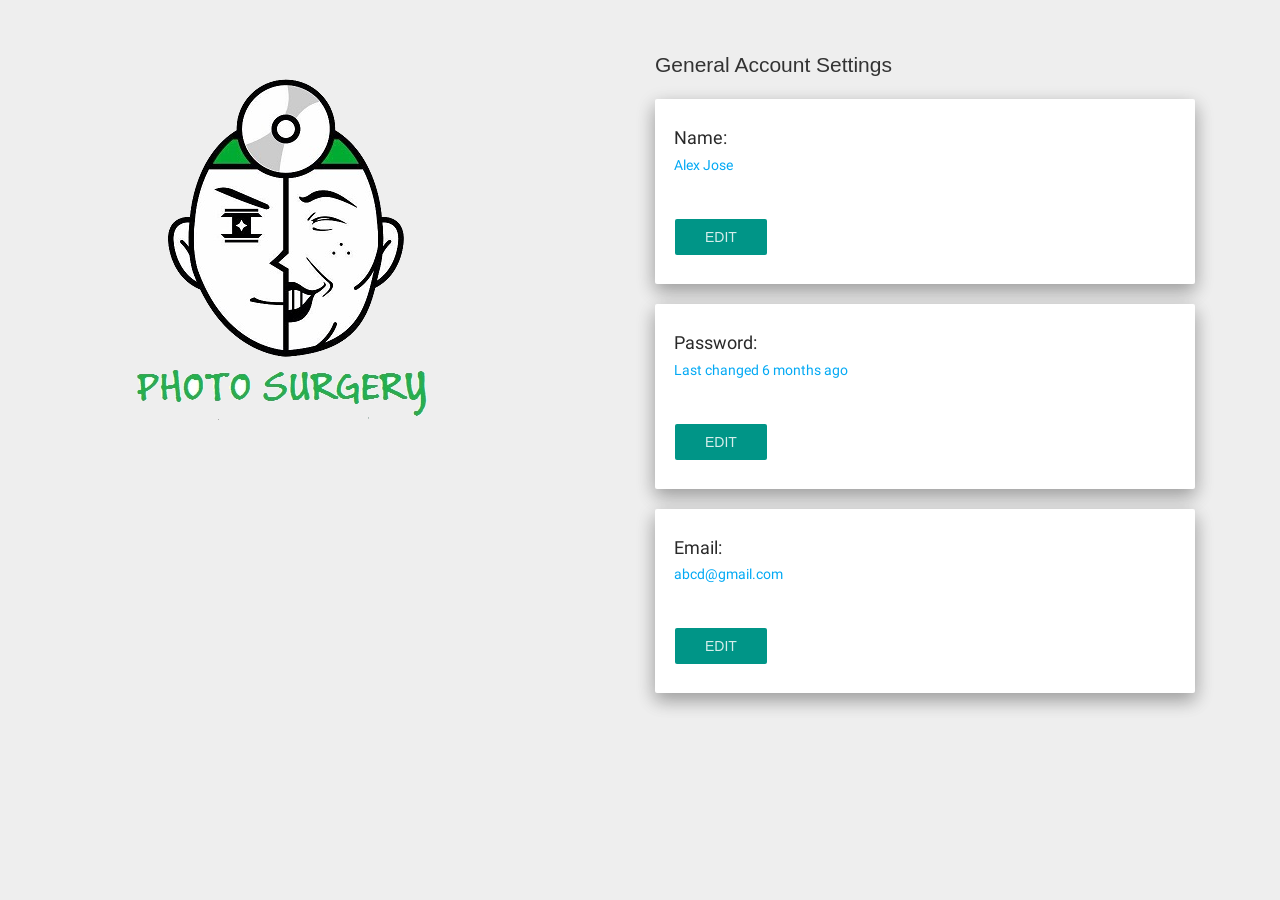
<file: WebContent/settings.html>
<!DOCTYPE hmtl>
<html>
  <head>
    <title>
      Photographic Surgery
    </title>
    <link href="bootstrap-3.3.2-dist/css/bootstrap.min.css" rel="stylesheet">
    <link href="css/roboto.min.css" rel="stylesheet">
    <link href="css/material-fullpalette.min.css" rel="stylesheet">
    <link href="css/ripples.min.css" rel="stylesheet">
    <link href="snackbarjs/dist/snackbar.min.css" rel="stylesheet">
    <meta name="viewport" content="width=device-width, initial-scale=1">
    <link rel="stylesheet" href="css/style.css" type="text/css">

    <style>
            body{padding-top:50px}#banner{border-bottom:none}.page-header h1{font-size:4em}.bs-docs-section{margin-top:8em}.bs-component{position:relative}.bs-component .modal{position:relative;top:auto;right:auto;left:auto;bottom:auto;z-index:1;display:block}.bs-component .modal-dialog{width:90%}.bs-component .popover{position:relative;display:inline-block;width:220px;margin:20px}#source-button{position:absolute;top:0;right:0;z-index:100;font-weight:bold;padding: 5px 10px;}.progress{margin-bottom:10px}footer{margin:5em 0}footer li{float:left;margin-right:1.5em;margin-bottom:1.5em}footer p{clear:left;margin-bottom:0}.splash{padding:4em 0 0;background-color:#141d27;color:#fff;text-align:center}.splash h1{font-size:4em}.splash #social{margin:2em 0}.splash .alert{margin:2em 0}.section-tout{padding:4em 0 3em;border-bottom:1px solid rgba(0,0,0,0.05);background-color:#eaf1f1}.section-tout .fa{margin-right:.5em}.section-tout p{margin-bottom:3em}.section-preview{padding:4em 0 4em}.section-preview .preview{margin-bottom:4em;background-color:#eaf1f1}.section-preview .preview .image{position:relative}.section-preview .preview .image:before{box-shadow:inset 0 0 0 1px rgba(0,0,0,0.1);position:absolute;top:0;left:0;width:100%;height:100%;content:"";pointer-events:none}.section-preview .preview .options{padding:1em 2em 2em;border:1px solid rgba(0,0,0,0.05);border-top:none;text-align:center}.section-preview .preview .options p{margin-bottom:2em}.section-preview .dropdown-menu{text-align:left}.section-preview .lead{margin-bottom:2em}@media (max-width:767px){.section-preview .image img{width:100%}}.sponsor{text-align:center}.sponsor a:hover{text-decoration:none}@media (max-width:767px){#banner{margin-bottom:2em;text-align:center}}
            .infobox .btn-sup { color: rgba(0,0,0,0.5); font-weight: bold; font-size: 15px; line-height: 30px; }
            .infobox .btn-sup img { opacity: 0.5; height: 30px;}
            .infobox .btn-sup span { padding-left: 10px; position: relative; top: 2px; }
            .icons-material .row { margin-bottom: 20px; }
            .icons-material .col-xs-2 { text-align: center; }
            .icons-material i { font-size: 34pt; }

            .icon-preview {
                display: inline-block;
                padding: 10px;
                margin: 10px;
                background: #D5D5D5;
                border-radius: 3px;
                cursor: pointer;
            }
            .icon-preview span {
                display: none;
                position: absolute;
                background: black;
                color: #EEE;
                padding: 5px 8px;
                font-size: 15px;
                font-family: Roboto;
                border-radius: 2px;
                z-index: 10;
            }
            .icon-preview:hover i { color: #4285f4; }
            .icon-preview:hover span { display: block; cursor: text; }

        </style>
  </head>

  <body>
    <div class="container">
      <div class="column">
     
       <div class="col-lg-6 col-md-6 col-sm-6">
         <img src="image/camera.png">

       </div>
      
        <div class="col-lg-6">
        
         
          <p class ="lead">General Account Settings</p>
          
          <div class="well bs-component">
            <h4>Name:</h4> 
            <h5><p class="text-info">Alex Jose</p><br></h5>
            
     
            <a href="editName.jsp" button class="btn btn-primary" id="Signup">Edit</a>
            
  	      </div>
  	      
  	      <div class="well bs-component">
            <h4>Password: </h4>
            <h5><p class="text-info">Last changed 6 months ago</p><br></h5>
            
     
            <a href="index.html" button class="btn btn-primary" id="Signup">Edit</a>
            
  	      </div>
  	      
  	      <div class="well bs-component">
            <h4>Email: </h4>
            <h5><p class="text-info">abcd@gmail.com</p><br></h5>
            
     
            <a href="index.html" button class="btn btn-primary" id="Signup">Edit</a>
            
  	      </div>
        </div>
      </div>
    </div>

    <script src="js/registering.js"></script>
    <script src="js/jquery-1.11.2.min.js"></script>
    <script src="bootstrap-3.3.2-dist/js/bootstrap.min.js"></script>
    <script src="js/ripples.min.js"></script>
    <script src="js/material.min.js"></script>
    <script src="snackbarjs/dist/snackbar.min.js"></script>
    <script src="noUiSlider.7.0.10/jquery.nouislider.min.js"></script> 
    <script>
      $(document).ready(function() {
                // This command is used to initialize some elements and make them work properly
        $.material.init();
      });
    </script>
    
  </body>
</html>
</file>
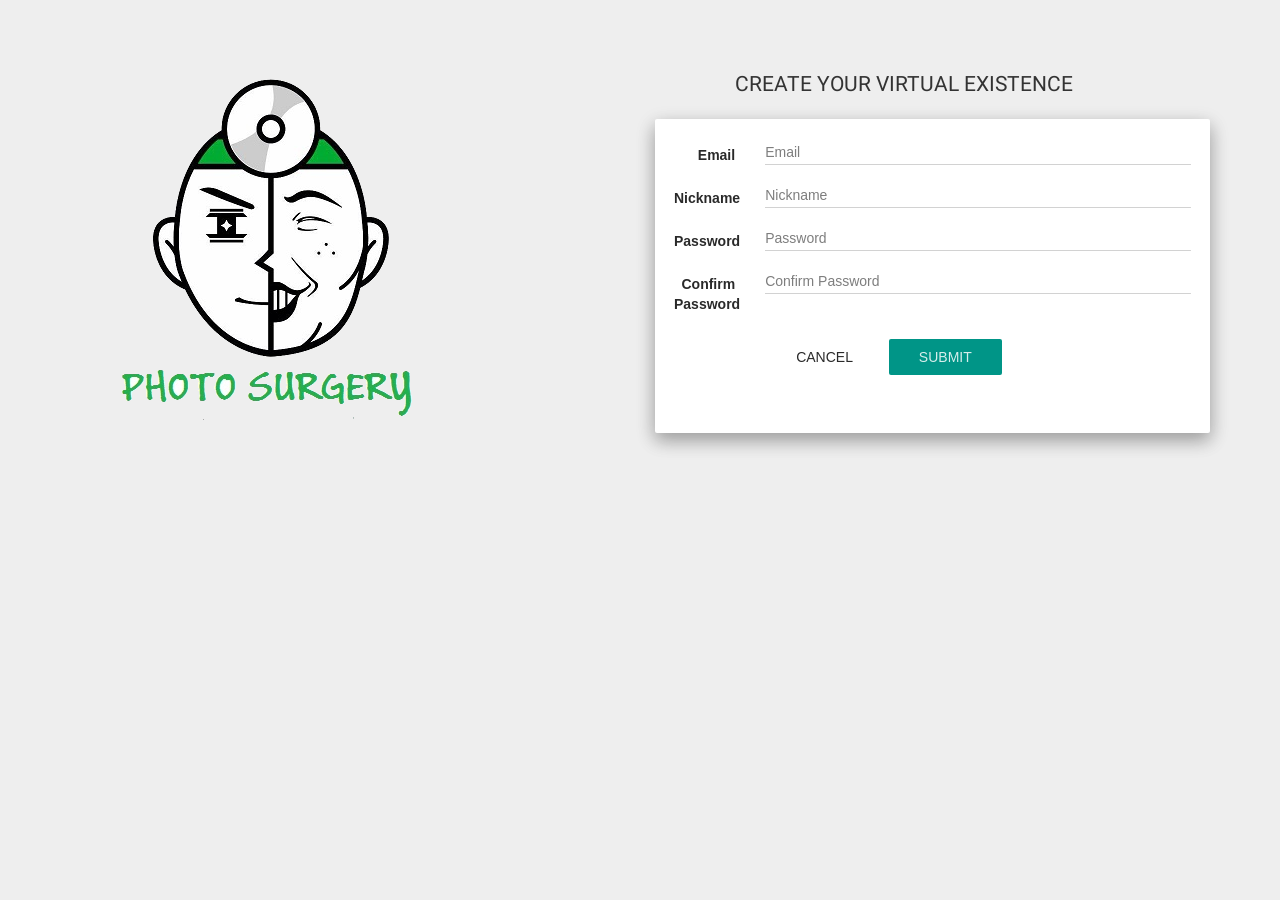
<file: WebContent/signup.html>
<!DOCTYPE hmtl>
<html>
  <head>
    <title>
      Photographic Surgery
    </title>
    <link href="bootstrap-3.3.2-dist/css/bootstrap.min.css" rel="stylesheet">
    <link href="css/roboto.min.css" rel="stylesheet">
    <link href="css/material-fullpalette.min.css" rel="stylesheet">
    <link href="css/ripples.min.css" rel="stylesheet">
    <link href="snackbarjs/dist/snackbar.min.css" rel="stylesheet">
    <meta name="viewport" content="width=device-width, initial-scale=1">
    <link rel="stylesheet" href="css/style.css" type="text/css">

    <style>
            body{padding-top:50px}#banner{border-bottom:none}.page-header h1{font-size:4em}.bs-docs-section{margin-top:8em}.bs-component{position:relative}.bs-component .modal{position:relative;top:auto;right:auto;left:auto;bottom:auto;z-index:1;display:block}.bs-component .modal-dialog{width:90%}.bs-component .popover{position:relative;display:inline-block;width:220px;margin:20px}#source-button{position:absolute;top:0;right:0;z-index:100;font-weight:bold;padding: 5px 10px;}.progress{margin-bottom:10px}footer{margin:5em 0}footer li{float:left;margin-right:1.5em;margin-bottom:1.5em}footer p{clear:left;margin-bottom:0}.splash{padding:4em 0 0;background-color:#141d27;color:#fff;text-align:center}.splash h1{font-size:4em}.splash #social{margin:2em 0}.splash .alert{margin:2em 0}.section-tout{padding:4em 0 3em;border-bottom:1px solid rgba(0,0,0,0.05);background-color:#eaf1f1}.section-tout .fa{margin-right:.5em}.section-tout p{margin-bottom:3em}.section-preview{padding:4em 0 4em}.section-preview .preview{margin-bottom:4em;background-color:#eaf1f1}.section-preview .preview .image{position:relative}.section-preview .preview .image:before{box-shadow:inset 0 0 0 1px rgba(0,0,0,0.1);position:absolute;top:0;left:0;width:100%;height:100%;content:"";pointer-events:none}.section-preview .preview .options{padding:1em 2em 2em;border:1px solid rgba(0,0,0,0.05);border-top:none;text-align:center}.section-preview .preview .options p{margin-bottom:2em}.section-preview .dropdown-menu{text-align:left}.section-preview .lead{margin-bottom:2em}@media (max-width:767px){.section-preview .image img{width:100%}}.sponsor{text-align:center}.sponsor a:hover{text-decoration:none}@media (max-width:767px){#banner{margin-bottom:2em;text-align:center}}
            .infobox .btn-sup { color: rgba(0,0,0,0.5); font-weight: bold; font-size: 15px; line-height: 30px; }
            .infobox .btn-sup img { opacity: 0.5; height: 30px;}
            .infobox .btn-sup span { padding-left: 10px; position: relative; top: 2px; }
            .icons-material .row { margin-bottom: 20px; }
            .icons-material .col-xs-2 { text-align: center; }
            .icons-material i { font-size: 34pt; }

            .icon-preview {
                display: inline-block;
                padding: 10px;
                margin: 10px;
                background: #D5D5D5;
                border-radius: 3px;
                cursor: pointer;
            }
            .icon-preview span {
                display: none;
                position: absolute;
                background: black;
                color: #EEE;
                padding: 5px 8px;
                font-size: 15px;
                font-family: Roboto;
                border-radius: 2px;
                z-index: 10;
            }
            .icon-preview:hover i { color: #4285f4; }
            .icon-preview:hover span { display: block; cursor: text; }

        </style>
  </head>

  <body>
    <div class="container">
      <div class="row">
     
       <div class="col-lg-6 col-md-6 col-sm-6">
         <img src="image/camera.png">
       </div>
      
        <div class="col-lg-6">
          <h3 class="lead">&nbsp &nbsp &nbsp &nbsp &nbsp &nbsp &nbsp &nbsp  CREATE YOUR VIRTUAL EXISTENCE</h3>
          <div class="well bs-component">
            <form class="form-horizontal">
              <fieldset>
                <div class="form-group">
                  <label for="inputEmail" class="col-lg-2 control-label">Email</label>
                  
                  <div class="col-lg-10">
                    <input type="email" class="form-control" id="inputEmail" placeholder="Email">
                  </div>
                </div>

                <div class="form-group">
                  <label for="inputNickname" class="col-lg-2 control-label">Nickname</label>
                  
                  <div class="col-lg-10">
                    <input type="text" class="form-control" id="inputNickname" placeholder="Nickname">
                  </div>
                </div>

                <div class="form-group">
                  <label for="inputPassword" class="col-lg-2 control-label">Password</label>
                  <div class="col-lg-10">
                    <input type="password" class="form-control" id="inputPassword" placeholder="Password">
                  </div>
                </div>

                <div class="form-group">
                  <label for="cnfrmPassword" class="col-lg-2 control-label">Confirm Password</label>
                  <div class="col-lg-10">
                    <input type="password" class="form-control" id="cnfrmPassword" placeholder="Confirm Password">
                  </div>
                </div>
                
                <div class="form-group">
                  <div class="col-lg-10 col-lg-offset-2">
                    <a href= "index.html" button class="btn btn-default">Cancel</a>
                    <a href="index.html" button class="btn btn-primary" id="Signup">Submit</a>
                  </div>
                </div>

              </fieldset>
            </form>
          </div>
        </div>
      </div>
    </div>

    <script src="js/registering.js"></script>
    <script src="js/jquery-1.11.2.min.js"></script>
    <script src="bootstrap-3.3.2-dist/js/bootstrap.min.js"></script>
    <script src="js/ripples.min.js"></script>
    <script src="js/material.min.js"></script>
    <script src="snackbarjs/dist/snackbar.min.js"></script>
    <script src="noUiSlider.7.0.10/jquery.nouislider.min.js"></script> 
    <script>
      $(document).ready(function() {
                // This command is used to initialize some elements and make them work properly
        $.material.init();
      });
    </script>
    
  </body>
</html>
</file>
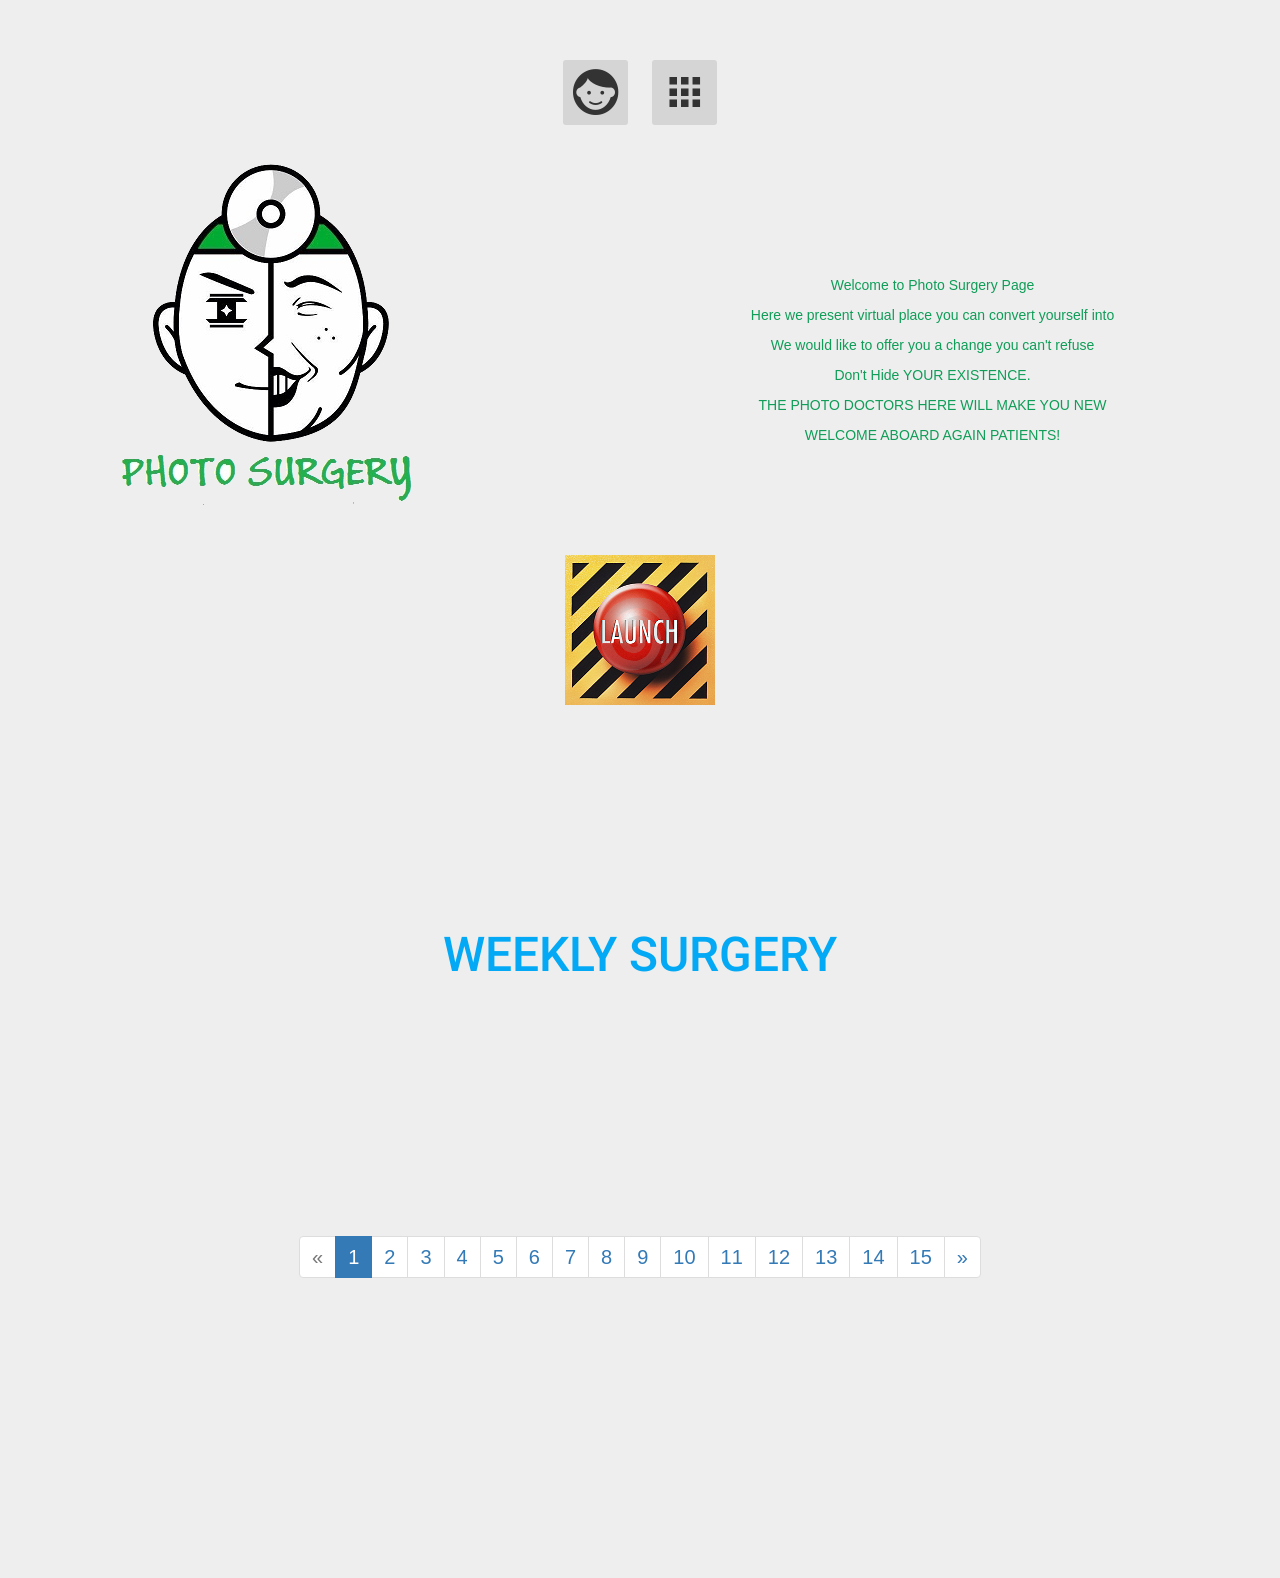
<file: WebContent/WeeklySurgery.html>
<!DOCTYPE hmtl>
<html>
  <head>
    <title>
      Photographic Surgery
    </title>
    <link href="bootstrap-3.3.2-dist/css/bootstrap.min.css" rel="stylesheet">
    <link href="css/roboto.min.css" rel="stylesheet">
    <link href="css/material-fullpalette.min.css" rel="stylesheet">
    <link href="css/ripples.min.css" rel="stylesheet">
    <link href="snackbarjs/dist/snackbar.min.css" rel="stylesheet">
    <meta name="viewport" content="width=device-width, initial-scale=1">
    <link rel="stylesheet" href="css/style.css" type="text/css">

    <style>
            body{padding-top:50px}#banner{border-bottom:none}.page-header h1{font-size:4em}.bs-docs-section{margin-top:8em}.bs-component{position:relative}.bs-component .modal{position:relative;top:auto;right:auto;left:auto;bottom:auto;z-index:1;display:block}.bs-component .modal-dialog{width:90%}.bs-component .popover{position:relative;display:inline-block;width:220px;margin:20px}#source-button{position:absolute;top:0;right:0;z-index:100;font-weight:bold;padding: 5px 10px;}.progress{margin-bottom:10px}footer{margin:5em 0}footer li{float:left;margin-right:1.5em;margin-bottom:1.5em}footer p{clear:left;margin-bottom:0}.splash{padding:4em 0 0;background-color:#141d27;color:#fff;text-align:center}.splash h1{font-size:4em}.splash #social{margin:2em 0}.splash .alert{margin:2em 0}.section-tout{padding:4em 0 3em;border-bottom:1px solid rgba(0,0,0,0.05);background-color:#eaf1f1}.section-tout .fa{margin-right:.5em}.section-tout p{margin-bottom:3em}.section-preview{padding:4em 0 4em}.section-preview .preview{margin-bottom:4em;background-color:#eaf1f1}.section-preview .preview .image{position:relative}.section-preview .preview .image:before{box-shadow:inset 0 0 0 1px rgba(0,0,0,0.1);position:absolute;top:0;left:0;width:100%;height:100%;content:"";pointer-events:none}.section-preview .preview .options{padding:1em 2em 2em;border:1px solid rgba(0,0,0,0.05);border-top:none;text-align:center}.section-preview .preview .options p{margin-bottom:2em}.section-preview .dropdown-menu{text-align:left}.section-preview .lead{margin-bottom:2em}@media (max-width:767px){.section-preview .image img{width:100%}}.sponsor{text-align:center}.sponsor a:hover{text-decoration:none}@media (max-width:767px){#banner{margin-bottom:2em;text-align:center}}
            .infobox .btn-sup { color: rgba(0,0,0,0.5); font-weight: bold; font-size: 15px; line-height: 30px; }
            .infobox .btn-sup img { opacity: 0.5; height: 30px;}
            .infobox .btn-sup span { padding-left: 10px; position: relative; top: 2px; }
            .icons-material .row { margin-bottom: 20px; }
            .icons-material .col-xs-2 { text-align: center; }
            .icons-material i { font-size: 34pt; }

            .icon-preview {
                display: inline-block;
                padding: 10px;
                margin: 10px;
                background: #D5D5D5;
                border-radius: 3px;
                cursor: pointer;
            }
            .icon-preview span {
                display: none;
                position: absolute;
                background: black;
                color: #EEE;
                padding: 5px 8px;
                font-size: 15px;
                font-family: Roboto;
                border-radius: 2px;
                z-index: 10;
            }
            .icon-preview:hover i { color: #4285f4; }
            .icon-preview:hover span { display: block; cursor: text; }

        </style>
  </head>

  <body>
     <div class="row">
     	<div class="bs-component icons-material" align= "center" >
  	 		<div class="icon-preview"><i class="mdi-action-face-unlock"></i><span></span></div>
  	 		<div class="icon-preview"><i class="mdi-navigation-apps"></i><span>mdi-navigation-apps</span></div>
  	 	</div>
  	 </div>	
  			
    <div class="container">
      <div class="row">
     
       <div class="col-lg-6 col-md-6 col-sm-6">
         <img src="image/camera.png"">
       </div>
       <div class="col-lg-6">
             <div class="bs-component" align = "center">
                 <br><br><br><br><br><br><br>
                 <p class="text-success">Welcome to Photo Surgery Page</p>
                 <p class="text-success">Here we present virtual place you can convert yourself into</p>
                 <p class="text-success">We would like to offer you a change you can't refuse</p>
                 <p class="text-success">Don't Hide YOUR EXISTENCE. </p>
                 <p class="text-success">THE PHOTO DOCTORS HERE WILL MAKE YOU NEW</p>
                 <p class="text-success">WELCOME ABOARD AGAIN PATIENTS!</p>
            </div>
      </div>      
      </div>
      <div class="row" align="middle" >
     
     	<h1 class="bs-component">
             <img src="image/Request.jpg" width= "150" height = "150">  	
             <br><br><br><br><br><br>
             <a href="javascript:void(0)" class="btn btn-flat btn-info" ><font size="25">Weekly Surgery</font></a>
             <br><br><br><br><br><br>
         </h1>
      </div>
      <div class="row" align="middle">
      
                    
                       <div class="bs-component">
                            <ul class="pagination">
                                <li class="disabled"><a href="javascript:void(0)">&laquo;</a></li>
                                <li class="active"><a href="javascript:void(0)">1</a></li>
                                <li ><a href="javascript:void(0)">2</a></li>
                                <li><a href="javascript:void(0)">3</a></li>
                                <li><a href="javascript:void(0)">4</a></li>
                                <li><a href="javascript:void(0)">5</a></li>
                                <li><a href="javascript:void(0)">6</a></li>
                                <li><a href="javascript:void(0)">7</a></li>
                                <li><a href="javascript:void(0)">8</a></li>
                                <li><a href="javascript:void(0)">9</a></li>
                                <li><a href="javascript:void(0)">10</a></li>
                                <li><a href="javascript:void(0)">11</a></li>
                                <li><a href="javascript:void(0)">12</a></li>
                                <li><a href="javascript:void(0)">13</a></li>
                                <li><a href="javascript:void(0)">14</a></li>
                                <li><a href="javascript:void(0)">15</a></li>
                                
                                <li><a href="javascript:void(0)">&raquo;</a></li>
                            </ul>
                            <br><br><br><br><br><br><br><br><br><br><br><br><br><br><br>
                        </div>
                        
                        
                        
    </div>
    </div>  
      
    </div>

    <script src="js/registering.js"></script>
    <script src="js/jquery-1.11.2.min.js"></script>
    <script src="bootstrap-3.3.2-dist/js/bootstrap.min.js"></script>
    <script src="js/ripples.min.js"></script>
    <script src="js/material.min.js"></script>
    <script src="snackbarjs/dist/snackbar.min.js"></script>
    <script src="noUiSlider.7.0.10/jquery.nouislider.min.js"></script> 
    <script>
      $(document).ready(function() {
                // This command is used to initialize some elements and make them work properly
        $.material.init();
      });
    </script>
    
  </body>
</html>
</file>
<file: WebContent/css/style.css>
body
{
  font-family: Arial;
}

input
{
  border-radius: 3px;
  border: 1px solid rgb(0, 153, 204);
  height: 30px;
}

a
{
  text-decoration: none;
  font-size: 20px;
  color: rgb(0, 153, 204);
}

#search{
       position: relative;
       width:30px;
       height:20px;
}
   

#searchBar{
        position: relative;
        top: 40px;
        padding: 5px;
    }
#logo
{
  position: relative;
  left: 35%;
}

#launch
{
  position: relative;
  left:700px;
}



.topDiv
{
  position: relative;
  top: 20px;
  left: 30px;
  height: 10px;
  font-size: 40px;
}

.large
{
  border-radius: 3px;
  border: 1px solid rgb(0, 153, 204);
  height: 130px;
}


#loginFormDiv
{
  position: relative;
  height: 28%x;
  width: 35%;
  top: 2%;
  left: 32.5%;

  border-radius: 5px;
}

#loginForm
{
  position: relative;
  top: 65px;
  left: 80px;
 
  color: black;
}


#loginButton
{
  position: relative;
  height : 30px;
  width : 80px;
  background-color: rgb(0, 153, 204);
  color: white;
  left: 80px;
  border-radius: 2px;
  border: 1px solid rgb(0, 153, 204);
  margin-right: 5px;
}

#signupFormDiv
{
  position: relative;
  height: 450px;
  width: 350px;
  top: 10px;
  left: 37%;

  background-color: rgb(243,243,243);
  border-radius: 5px;
}

#signupForm
{
  position: relative;
  top: 65px;
  left: 80px;
 
  color: black;
}

#signupButton
{
  position: relative;

  background-color: rgb(0, 153, 204);
  color: white;
  height : 30px;
  width : 80px;
  left: 120px;
  border-radius: 2px;
  border: 1px solid rgb(0, 153, 204);
  margin-right: 5px;
}

#browseButton
{
  width: 60px;
  position: relative;
  background-color: rgb(0, 153, 204);
  color: white;
  left: 1px;
}

#profileDiv
{
  position: relative;
  height: 350px;
  width: 600px;
  top: 50px;
  left: 37%;

  background-color: rgb(243,243,243);
  border-radius: 5px;
}

#profileContents
{
  position: relative;
  top: 10px;
  left: 10px;
  color: black;
  font-size: 30px
}

#usernameDiv
{
  position: relative;
  height: 50px;
  width: 200px;
  top: 25px;
  left: 37%;

  background-color: rgb(0, 153, 204);
  border-radius: 5px;
}

#usernameContent
{
  position: relative;
  left: 30px;
  top: 5px;
  color: white;
  font-size: 30px
}

#settingDiv
{
  position: relative;
  top: 75px;
  left: 30px;
 
  color: black;
}

#top{
}

.left{
        float:left;
  }
  
  .right{
        float:right;
  }

#right{
        position: relative;
        float:right;
}
    
    
#sBar{
        position: relative;
        width:500px;
        height:20px;
}
    


    
#Requestimg
    {
      position: relative;
      top: 30px;
        
    }

    #logout{

        font: bold 12px/15px Arial,sans-serif;
        border-radius: 10px;
        padding: 10px;
        width: 80px;
        height: 40px;
        margin: 0px 0px 5px 0px;
        }
		
ul {
		list-style: none;
	}

	.menu > li {
	}
	.menu #profile {
		border: 0;
		background: transparent;
		cursor: pointer;
	}
	.menu #profile:hover,
	.menu #profile:focus {
		outline: 0;
		text-decoration: underline;
	}

	.submenu {
		display: none;
		padding: 10px;
	}
	.menu #profile:focus + .submenu,
	.submenu:hover {
		display: block;
	}
</file>
<file: WebContent/css/roboto.min.css>
@font-face{font-family:RobotoDraft;src:local('RobotoDraft'),local('RobotoDraft-Regular'),local('Roboto-Regular'),url(../fonts/RobotoDraftRegular.woff2) format('woff2'),url(../fonts/RobotoDraftRegular.woff) format('woff')}@font-face{font-family:RobotoDraft;font-weight:500;src:local('RobotoDraft Medium'),local('RobotoDraft-Medium'),local('Roboto-Medium'),url(../fonts/RobotoDraftMedium.woff2) format('woff2'),url(../fonts/RobotoDraftMedium.woff) format('woff')}@font-face{font-family:RobotoDraft;font-weight:700;src:local('RobotoDraft Bold'),local('RobotoDraft-Bold'),local('Roboto-Bold'),url(../fonts/RobotoDraftBold.woff2) format('woff2'),url(../fonts/RobotoDraftBold.woff) format('woff')}@font-face{font-family:RobotoDraft;font-style:italic;src:local('RobotoDraft Italic'),local('RobotoDraft-Italic'),local('Roboto-Italic'),url(../fonts/RobotoDraftItalic.woff2) format('woff2'),url(../fonts/RobotoDraftItalic.woff) format('woff')}
/*# sourceMappingURL=roboto.min.css.map */
</file>
